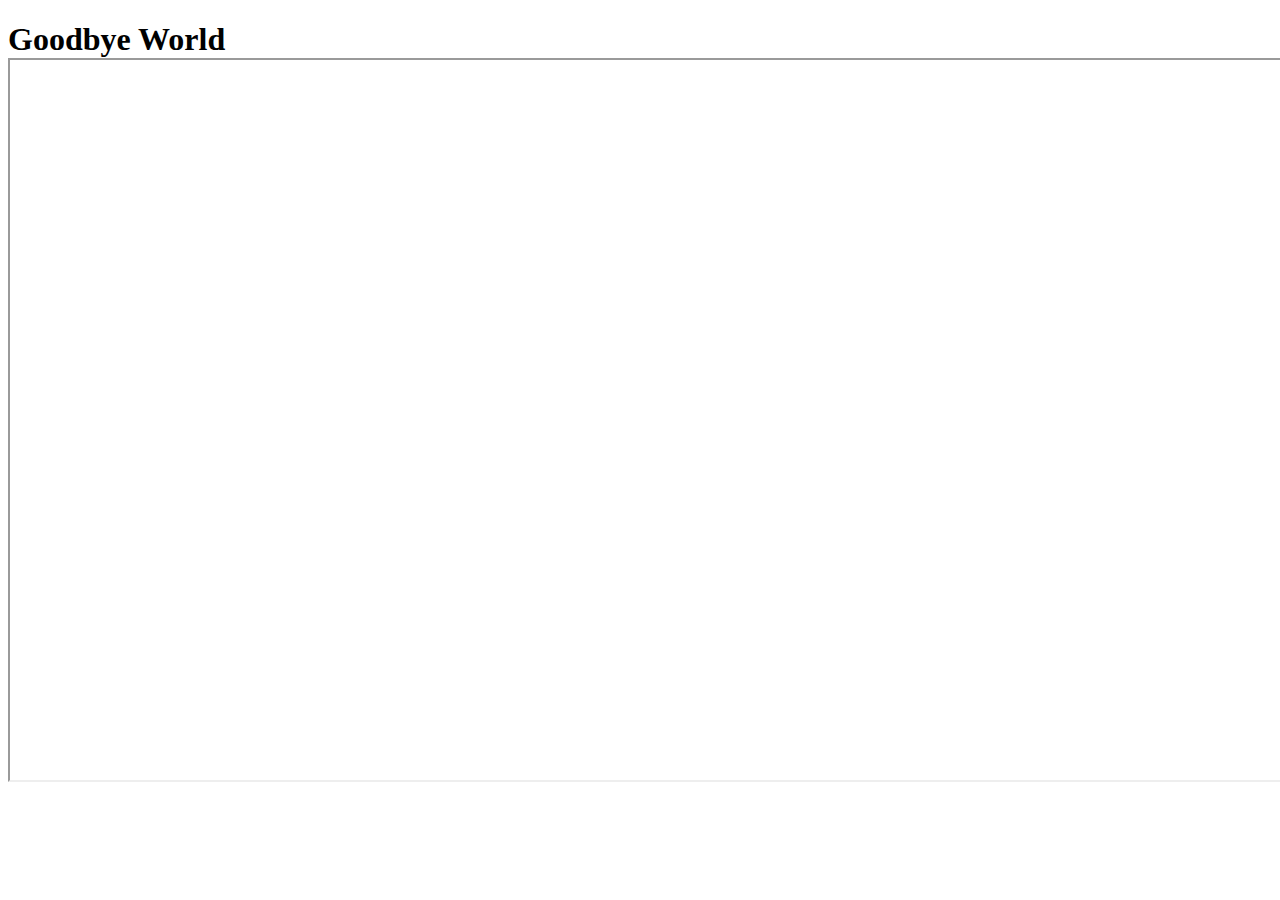
<file: index.html>
<!DOCTYPE html>
<html>
    <head>
        <title>A Modern Classic</title>
    </head>
    <body>
        <h1>Goodbye World</hl>
        <iframe width="1280" height="720"
src="https://www.youtube.com/embed/g1p5eNOsl7I">
        </iframe>
    </body>
</html>
</file>
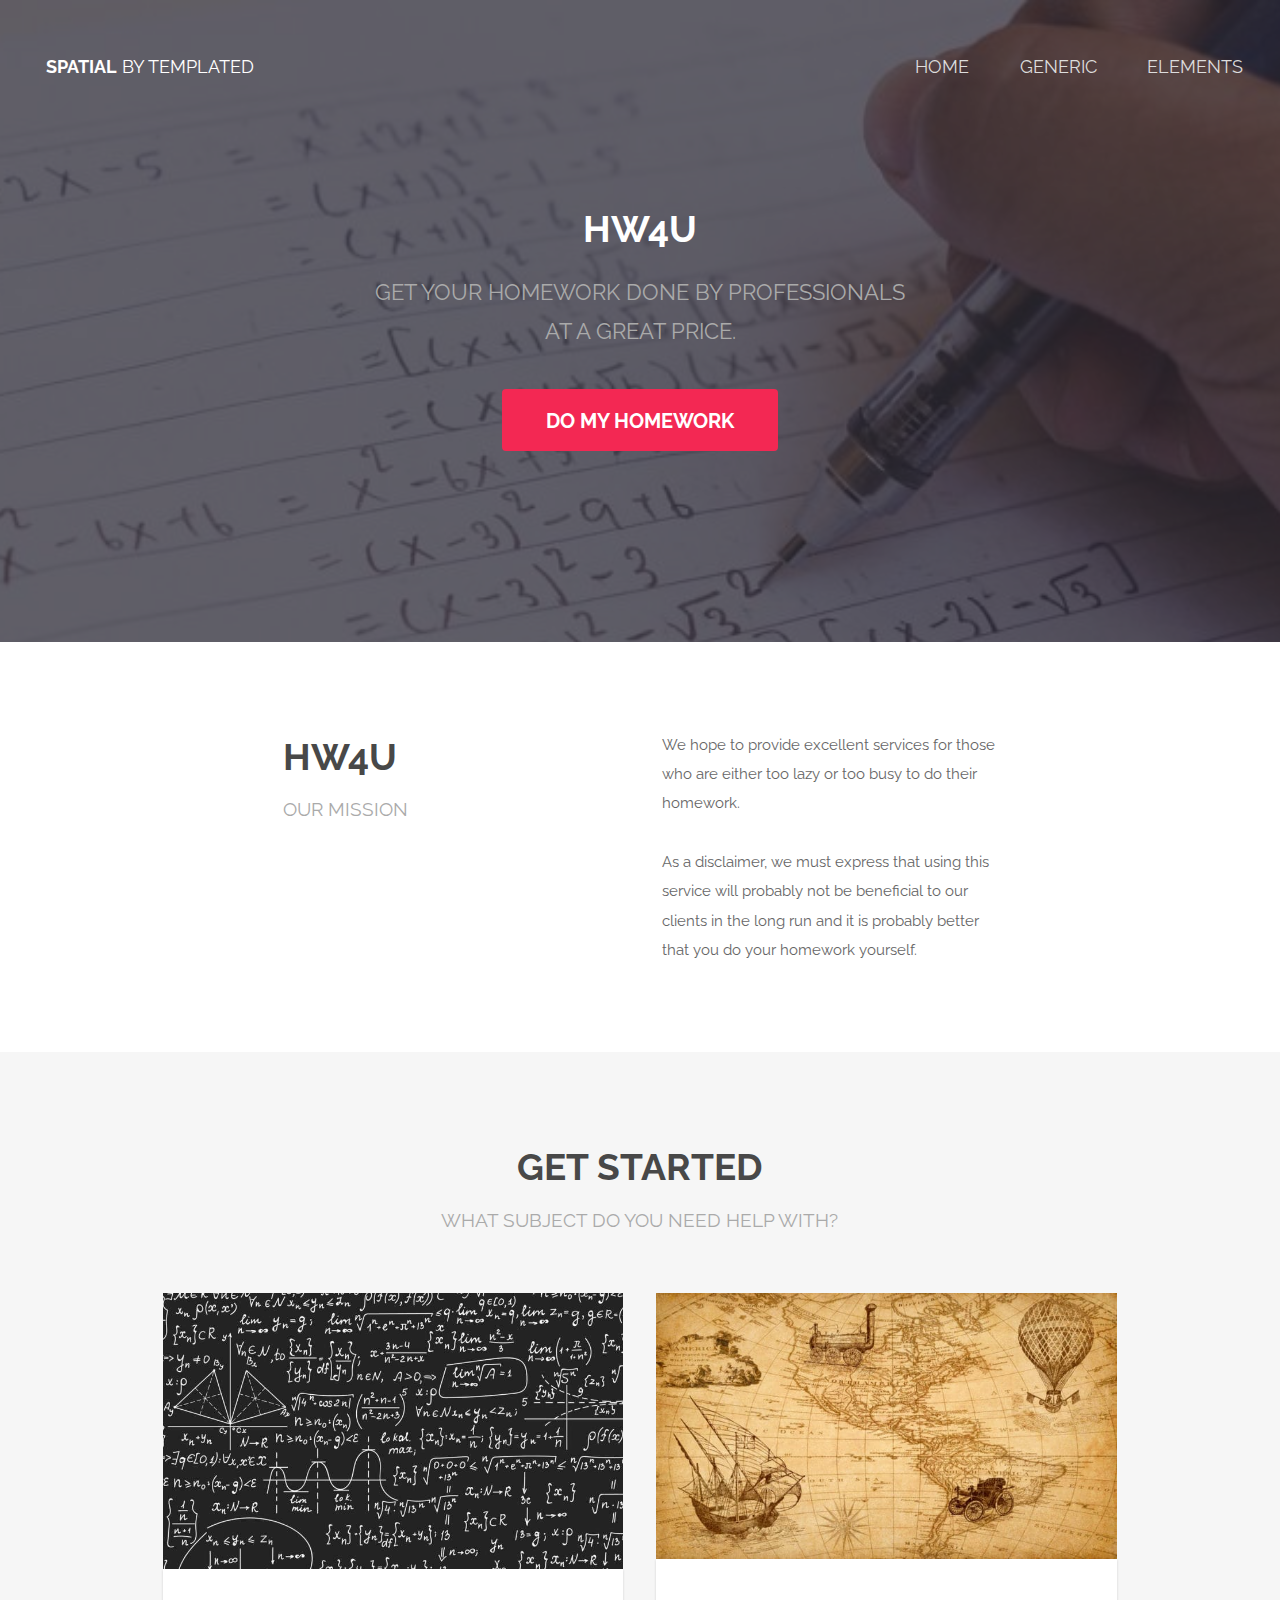
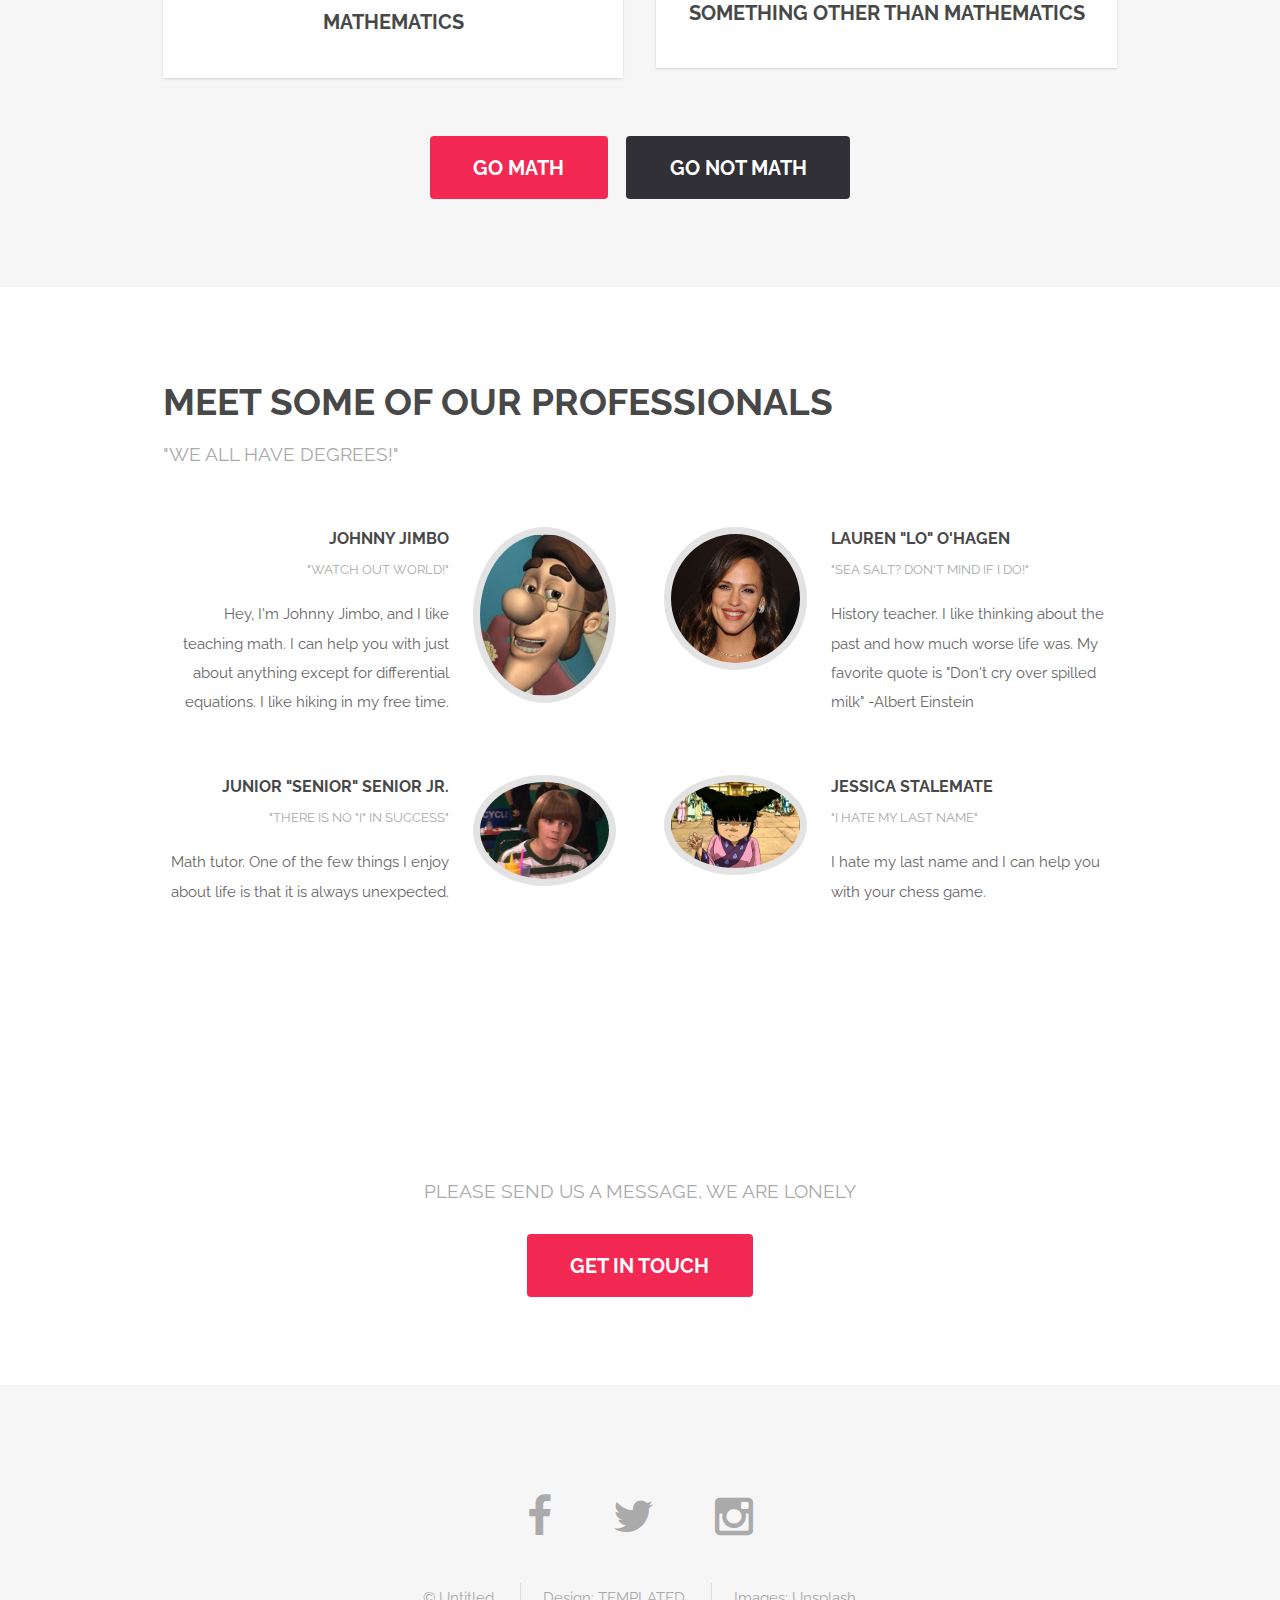
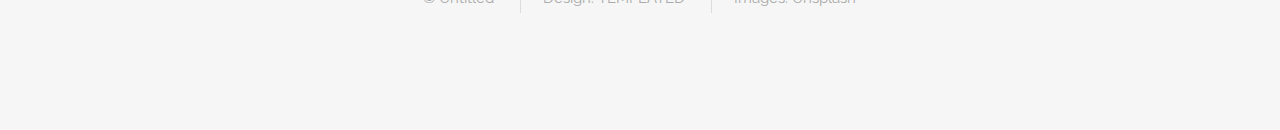
<file: templated-spatial/index.html>
<!DOCTYPE HTML>
<!--
	Spatial by TEMPLATED
	templated.co @templatedco
	Released for free under the Creative Commons Attribution 3.0 license (templated.co/license)
-->
<html>
	<head>
		<title>Spatial by TEMPLATED</title>
		<meta charset="utf-8" />
		<meta name="viewport" content="width=device-width, initial-scale=1" />
		<link rel="stylesheet" href="assets/css/main.css" />
	</head>
	<body class="landing">

		<!-- Header -->
			<header id="header" class="alt">
				<h1><strong><a href="index.html">Spatial</a></strong> by Templated</h1>
				<nav id="nav">
					<ul>
						<li><a href="index.html">Home</a></li>
						<li><a href="generic.html">Generic</a></li>
						<li><a href="elements.html">Elements</a></li>
					</ul>
				</nav>
			</header>

			<a href="#menu" class="navPanelToggle"><span class="fa fa-bars"></span></a>

		<!-- Banner -->
			<section id="banner">
				<h2>HW4U</h2>
				<p>Get your homework done by professionals <br /> at a great price.</p>
				<ul class="actions">
					<li><a href="#" class="button special big">Do my homework</a></li>
				</ul>
			</section>

			<!-- One -->
				<section id="one" class="wrapper style1">
					<div class="container 75%">
						<div class="row 200%">
							<div class="6u 12u$(medium)">
								<header class="major">
									<h2>HW4U</h2>
									<p>Our Mission</p>
								</header>
							</div>
							<div class="6u$ 12u$(medium)">
								<p>We hope to provide excellent services for those who are either too lazy or too busy to do their homework.</p>
								<p>As a disclaimer, we must express that using this service will probably not be beneficial to our clients in the long run and it is probably better that you do your homework yourself.</p>
							</div>
						</div>
					</div>
				</section>

			<!-- Two -->
				<section id="two" class="wrapper style2 special">
					<div class="container">
						<header class="major">
							<h2>Get started</h2>
							<p>What subject do you need help with?</p>
						</header>
						<div class="row 150%">
							<div class="6u 12u$(xsmall)">
								<div class="image fit captioned">
									<img src="images/pic02.jpg" alt="" />
									<h3>Mathematics</h3>
								</div>
							</div>
							<div class="6u$ 12u$(xsmall)">
								<div class="image fit captioned">
									<img src="images/pic03.jpg" alt="" />
									<h3>Something other than mathematics</h3>
								</div>
							</div>
						</div>
						<ul class="actions">
							<li><a href="#" class="button special big">Go Math</a></li>
							<li><a href="#" class="button big">Go not math</a></li>
						</ul>
					</div>
				</section>

			<!-- Three -->
				<section id="three" class="wrapper style1">
					<div class="container">
						<header class="major special">
							<h2>Meet some of our professionals</h2>
							<p>"We all have degrees!"</p>
						</header>
						<div class="feature-grid">
							<div class="feature">
								<div class="image rounded"><img src="images/pic04.jpg" alt="" /></div>
								<div class="content">
									<header>
										<h4>Johnny Jimbo</h4>
										<p>"Watch out world!"</p>
									</header>
									<p>Hey, I'm Johnny Jimbo, and I like teaching math. I can help you with just about anything except for differential equations. I like hiking in my free time.</p>
								</div>
							</div>
							<div class="feature">
								<div class="image rounded"><img src="images/pic05.jpg" alt="" /></div>
								<div class="content">
									<header>
										<h4>Lauren "Lo" O'Hagen</h4>
										<p>"Sea salt? Don't mind if i do!"</p>
									</header>
									<p>History teacher. I like thinking about the past and how much worse life was. My favorite quote is "Don't cry over spilled milk" -Albert Einstein</p>
								</div>
							</div>
							<div class="feature">
								<div class="image rounded"><img src="images/pic06.jpg" alt="" /></div>
								<div class="content">
									<header>
										<h4>Junior "Senior" Senior Jr.</h4>
										<p>"There is no "I" in success"</p>
									</header>
									<p>Math tutor. One of the few things I enjoy about life is that it is always unexpected.</p>
								</div>
							</div>
							<div class="feature">
								<div class="image rounded"><img src="images/pic07.jpg" alt="" /></div>
								<div class="content">
									<header>
										<h4>Jessica Stalemate</h4>
										<p>"I hate my last name"</p>
									</header>
									<p>I hate my last name and I can help you with your chess game.</p>
								</div>
							</div>
						</div>
					</div>
				</section>

			<!-- Four -->
				<section id="four" class="wrapper style3 special">
					<div class="container">
						<header class="major">
							<h2>We'd love to hear from you</h2>
							<p>Please send us a message, we are lonely</p>
						</header>
						<ul class="actions">
							<li><a href="#" class="button special big">Get in touch</a></li>
						</ul>
					</div>
				</section>

		<!-- Footer -->
			<footer id="footer">
				<div class="container">
					<ul class="icons">
						<li><a href="#" class="icon fa-facebook"></a></li>
						<li><a href="#" class="icon fa-twitter"></a></li>
						<li><a href="#" class="icon fa-instagram"></a></li>
					</ul>
					<ul class="copyright">
						<li>&copy; Untitled</li>
						<li>Design: <a href="http://templated.co">TEMPLATED</a></li>
						<li>Images: <a href="http://unsplash.com">Unsplash</a></li>
					</ul>
				</div>
			</footer>

		<!-- Scripts -->
			<script src="assets/js/jquery.min.js"></script>
			<script src="assets/js/skel.min.js"></script>
			<script src="assets/js/util.js"></script>
			<script src="assets/js/main.js"></script>

	</body>
</html>
</file>
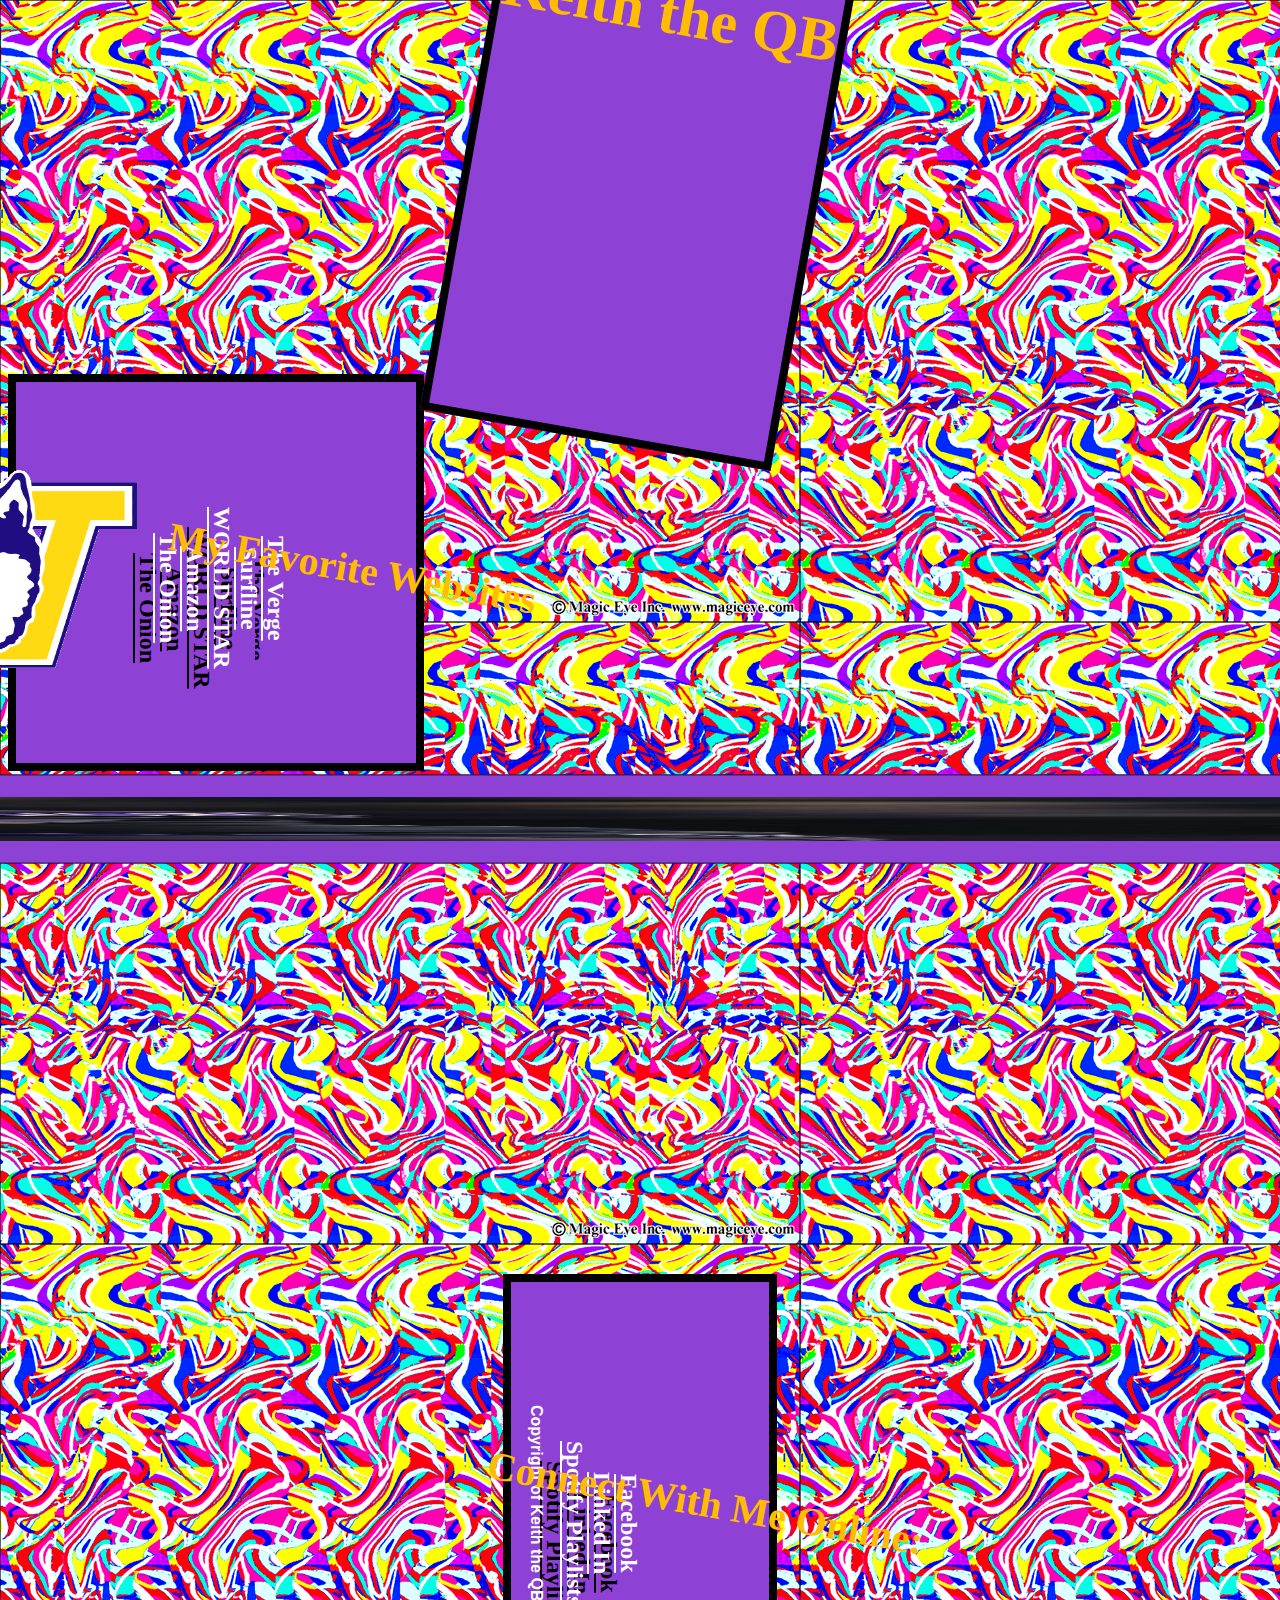
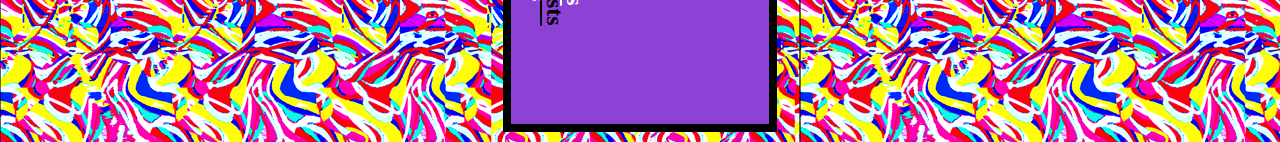
<file: introToCss.html>
<!DOCTYPE html>
	<head> 
		<title> Keith the QB  </title>
		<link rel="stylesheet" type="text/css" href="test.css" />
		<link href='http://fonts.googleapis.com/css?family=Passion+One' rel='stylesheet' type='text/css'>
	</head>

	<body>
		<div id = "Header">
			<h1> Keith the QB </h1>
		</div>
		
		<div id = "LeftNav">
			<h3> My Favorite Websites </h3>
			<ul>
				<li><a href="https://www.theverge.com">The Verge</a></li>
				<li><a href="https://www.surfline.com">Surfline</a></li>
				<li><a href="https://www.worldstarhiphop">WORLD STAR</a></li>
				<li><a href="https://www.amazon.com">Amazon</a></li>
				<li><a href="https://www.theonion.com">The Onion</a></li>
			</ul>
			<img src="icon.gif" width="350px" height="200px">
		</div>
		
		<div id = "Content">
			<p> This is Keith Price's number one Fan Site! He is a good leader, wins games, throws awesome passes, hits his targets, can run when he needs to, and has a cheesy smile. Huskies have been on point this season with a starting record of 4-0. The Huskies smashed Boise State, pummeled Illinois, dominated Idaho State, and ran all over Arizona. <br /><br /> <span id="bow">Bow Down to Washington!!</span></p>
			<img src="price.jpg">
		</div>
		
		<div id = "Footer">
			<h3>Connect With Me Online:</h3>
			<ul>
				<li><a href="https://www.Facebook.com">Facebook</a></li>
				<li><a href="https://www.Linkedin.com">Linked In</a></li>
				<li><a href="https://www.Spotify.com">Spotify Playlists</a></li>
			</ul>
			<p>Copyright of Keith the QB</p>
		</div>

	</body>

</html>
</file>
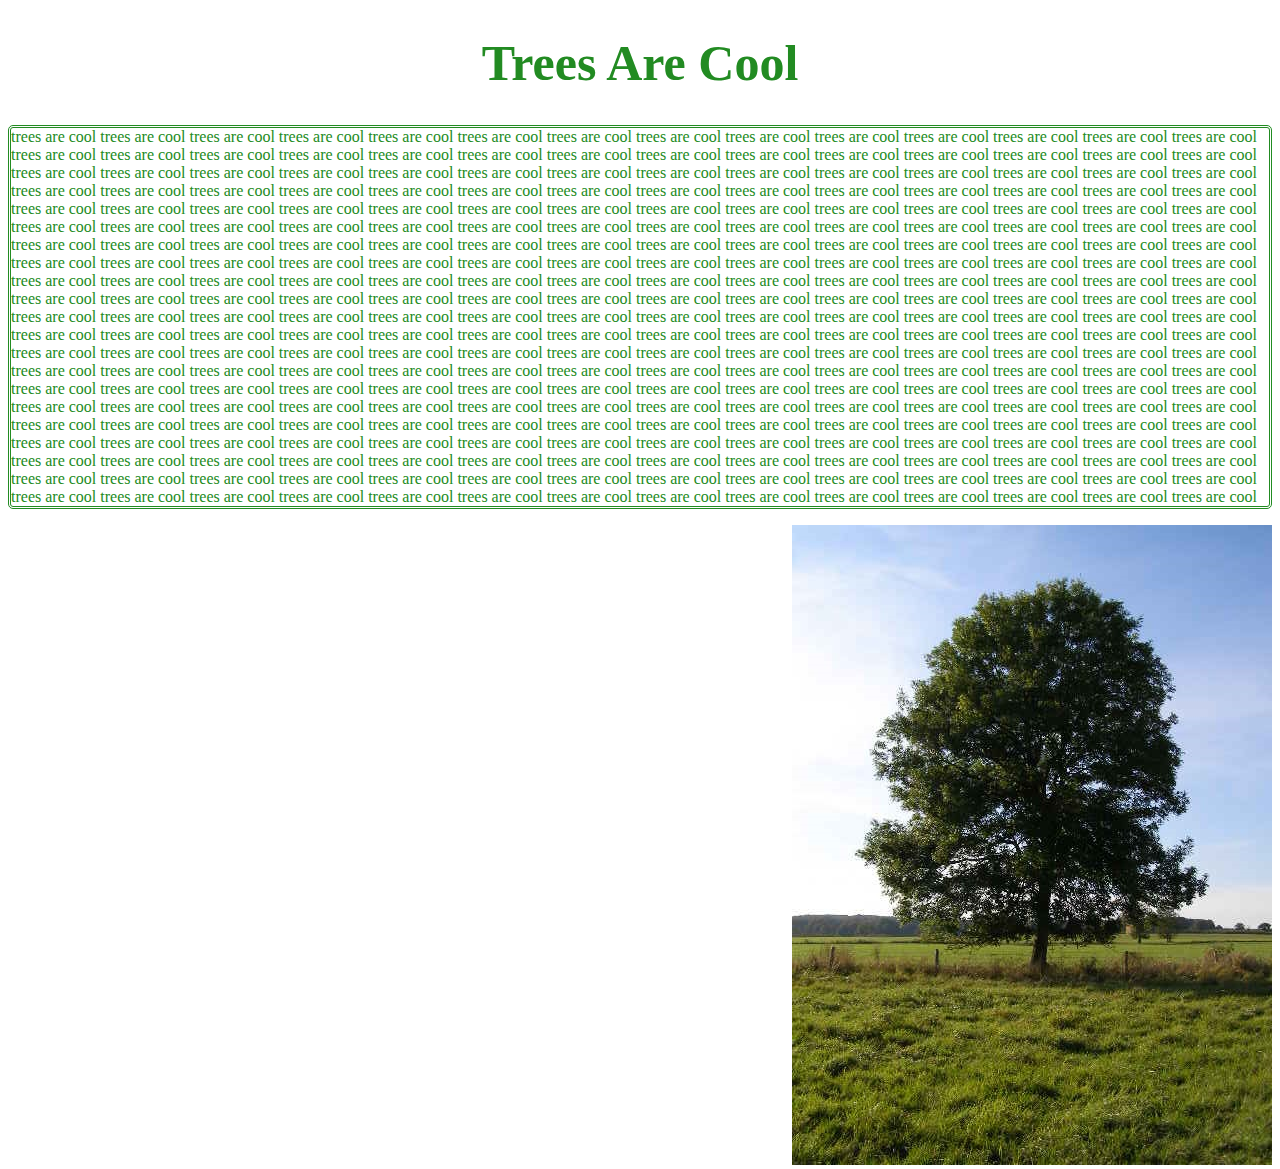
<file: someCss.html>
<!DOCTYPE html>
    <head>
        <title> Tree </title>
        <link rel="stylesheet" type="text/css" href="anExternal.css" />
    </head>

    <body>
            <div id = "header">
                <h1> Trees Are Cool </h1>
            </div>

            <div id = "content">
                <p> trees are cool trees are cool trees are cool trees are cool trees are cool trees are cool trees are cool trees are cool trees are cool trees are cool trees are cool trees are cool trees are cool trees are cool trees are cool trees are cool trees are cool trees are cool trees are cool trees are cool trees are cool trees are cool trees are cool trees are cool trees are cool trees are cool trees are cool trees are cool trees are cool trees are cool trees are cool trees are cool trees are cool trees are cool trees are cool trees are cool trees are cool trees are cool trees are cool trees are cool trees are cool trees are cool trees are cool trees are cool trees are cool trees are cool trees are cool trees are cool trees are cool trees are cool trees are cool trees are cool trees are cool trees are cool trees are cool trees are cool trees are cool trees are cool trees are cool trees are cool trees are cool trees are cool trees are cool trees are cool trees are cool trees are cool trees are cool trees are cool trees are cool trees are cool trees are cool trees are cool trees are cool trees are cool trees are cool trees are cool trees are cool trees are cool trees are cool trees are cool trees are cool trees are cool trees are cool trees are cool trees are cool trees are cool trees are cool trees are cool trees are cool trees are cool trees are cool trees are cool trees are cool trees are cool trees are cool trees are cool trees are cool trees are cool trees are cool trees are cool trees are cool trees are cool trees are cool trees are cool trees are cool trees are cool trees are cool trees are cool trees are cool trees are cool trees are cool trees are cool trees are cool trees are cool trees are cool trees are cool trees are cool trees are cool trees are cool trees are cool trees are cool trees are cool trees are cool trees are cool trees are cool trees are cool trees are cool trees are cool trees are cool trees are cool trees are cool trees are cool trees are cool trees are cool trees are cool trees are cool trees are cool trees are cool trees are cool trees are cool trees are cool trees are cool trees are cool trees are cool trees are cool trees are cool trees are cool trees are cool trees are cool trees are cool trees are cool trees are cool trees are cool trees are cool trees are cool trees are cool trees are cool trees are cool trees are cool trees are cool trees are cool trees are cool trees are cool trees are cool trees are cool trees are cool trees are cool trees are cool trees are cool trees are cool trees are cool trees are cool trees are cool trees are cool trees are cool trees are cool trees are cool trees are cool trees are cool trees are cool trees are cool trees are cool trees are cool trees are cool trees are cool trees are cool trees are cool trees are cool trees are cool trees are cool trees are cool trees are cool trees are cool trees are cool trees are cool trees are cool trees are cool trees are cool trees are cool trees are cool trees are cool trees are cool trees are cool trees are cool trees are cool trees are cool trees are cool trees are cool trees are cool trees are cool trees are cool trees are cool trees are cool trees are cool trees are cool trees are cool trees are cool trees are cool trees are cool trees are cool trees are cool trees are cool trees are cool trees are cool trees are cool trees are cool trees are cool trees are cool trees are cool trees are cool trees are cool trees are cool trees are cool trees are cool trees are cool trees are cool trees are cool trees are cool trees are cool trees are cool trees are cool trees are cool trees are cool trees are cool trees are cool trees are cool trees are cool trees are cool trees are cool trees are cool trees are cool trees are cool trees are cool trees are cool trees are cool trees are cool trees are cool trees are cool trees are cool trees are cool trees are cool trees are cool trees are cool trees are cool trees are cool trees are cool trees are cool trees are cool trees are cool trees are cool trees are cool trees are cool trees are cool trees are cool trees are cool trees are cool trees are cool trees are cool trees are cool trees are cool trees are cool trees are cool trees are cool trees are cool trees are cool trees are cool trees are cool trees are cool trees are cool trees are cool trees are cool trees are cool trees are cool trees are cool</p>
            </div>

            <div id = "image">
                <img src="tree.png">
            </div>
    </body>
</file>
<file: test.css>
body{
    background-image: url('colorAAHHHH.png');
}

p{
    font-weight: bold;
    color: white;
    font-family: "Arial";
    writing-mode: vertical-rl;
}

a{
    color: white;
    font-weight: bold;
    font-size: 24px;
}

h3{
    color: #FFBC00;
    font-size: 40px;
    font-family: "Times New Roman"
    margin-bottom: 0px;
    writing-mode: vertical-rl;
    transform: rotate(10000deg);
    transition-duration: 60s;
}

li{

}

#Header{
    width: 500px;
    margin-left: auto;
    margin-right: auto;
    margin-bottom: 10px;
    border:solid 8px black;
    text-align: center;
    background-color: #8E41D5;
    writing-mode: vertical-rl;
    transform: rotate(10000deg);
    transition-duration: 60s;
}

#Header h1{
    font-size: 60px;
    font-family: "Times New Roman";
    color: #FFBC00;
    font-weight: bold;
    writing-mode: vertical-rl;
}

#LeftNav{
    margin-left: auto;
    margin-right: auto;
    margin-bottom: 10px;
    width: 400px;
    float: left;
    border:solid 8px black;
    text-align: center;
    padding-bottom: 8px;
    background-color: #8E41D5;
    writing-mode: vertical-rl;
    
}

#LeftNav img{

}

#LeftNav ul{
    list-style-type: none;
    padding-left: 0px;
    text-shadow: 20px 20px #000000;
}

#LeftNav h3{

}

#Content{
    margin-left: auto;
    margin-right: auto;
    margin-bottom: 10px;
    width: 700px;
    border:solid 8px black;
    text-align: center;
    padding: 15px;
    background-color: #8E41D5;
    writing-mode: vertical-rl;
    transform: scale(12,0.1);
    transition-duration: 60s;
    text-shadow: 20px 20px #000000;
}

#Footer{
    margin-left: auto;
    margin-right: auto;
    margin-bottom: 10px;
    border:solid 8px black;
    text-align: center;
    background-color: #8E41D5;
    writing-mode: vertical-rl;
}

#Footer ul{
    list-style-type: none;
    padding-left: 0px;
    text-shadow: 20px 20px #000000;
}
</file>
<file: anExternal.css>
p{
    color: forestgreen;
    border-style: double;
    border-color: forestgreen;
    border-radius: 5px;
}

#image{
    float: right;
}

h1{
    text-align: center;
    font-size: 50px;
    color: forestgreen;
}
</file>
<file: templated-spatial/assets/css/main.css>
@import url(font-awesome.min.css);
@import url(https://fonts.googleapis.com/css?family=Raleway:400,700);

/*
	Spatial by TEMPLATED
	templated.co @templatedco
	Released for free under the Creative Commons Attribution 3.0 license (templated.co/license)
*/

/* Reset */

	html, body, div, span, applet, object, iframe, h1, h2, h3, h4, h5, h6, p, blockquote, pre, a, abbr, acronym, address, big, cite, code, del, dfn, em, img, ins, kbd, q, s, samp, small, strike, strong, sub, sup, tt, var, b, u, i, center, dl, dt, dd, ol, ul, li, fieldset, form, label, legend, table, caption, tbody, tfoot, thead, tr, th, td, article, aside, canvas, details, embed, figure, figcaption, footer, header, hgroup, menu, nav, output, ruby, section, summary, time, mark, audio, video {
		margin: 0;
		padding: 0;
		border: 0;
		font-size: 100%;
		font: inherit;
		vertical-align: baseline;
	}

	article, aside, details, figcaption, figure, footer, header, hgroup, menu, nav, section {
		display: block;
	}

	body {
		line-height: 1;
	}

	ol, ul {
		list-style: none;
	}

	blockquote, q {
		quotes: none;
	}

	blockquote:before, blockquote:after, q:before, q:after {
		content: '';
		content: none;
	}

	table {
		border-collapse: collapse;
		border-spacing: 0;
	}

	body {
		-webkit-text-size-adjust: none;
	}

/* Box Model */

	*, *:before, *:after {
		-moz-box-sizing: border-box;
		-webkit-box-sizing: border-box;
		box-sizing: border-box;
	}

/* Containers */

	.container {
		margin-left: auto;
		margin-right: auto;
	}

	.container.\31 25\25 {
		width: 100%;
		max-width: 100em;
		min-width: 80em;
	}

	.container.\37 5\25 {
		width: 60em;
	}

	.container.\35 0\25 {
		width: 40em;
	}

	.container.\32 5\25 {
		width: 20em;
	}

	.container {
		width: 80em;
	}

	@media screen and (max-width: 1680px) {

		.container.\31 25\25 {
			width: 100%;
			max-width: 100em;
			min-width: 80em;
		}

		.container.\37 5\25 {
			width: 60em;
		}

		.container.\35 0\25 {
			width: 40em;
		}

		.container.\32 5\25 {
			width: 20em;
		}

		.container {
			width: 80em;
		}

	}

	@media screen and (max-width: 1280px) {

		.container.\31 25\25 {
			width: 100%;
			max-width: 81.25em;
			min-width: 65em;
		}

		.container.\37 5\25 {
			width: 48.75em;
		}

		.container.\35 0\25 {
			width: 32.5em;
		}

		.container.\32 5\25 {
			width: 16.25em;
		}

		.container {
			width: 65em;
		}

	}

	@media screen and (max-width: 980px) {

		.container.\31 25\25 {
			width: 100%;
			max-width: 112.5%;
			min-width: 90%;
		}

		.container.\37 5\25 {
			width: 67.5%;
		}

		.container.\35 0\25 {
			width: 45%;
		}

		.container.\32 5\25 {
			width: 22.5%;
		}

		.container {
			width: 90%;
		}

	}

	@media screen and (max-width: 736px) {

		.container.\31 25\25 {
			width: 100%;
			max-width: 112.5%;
			min-width: 90%;
		}

		.container.\37 5\25 {
			width: 67.5%;
		}

		.container.\35 0\25 {
			width: 45%;
		}

		.container.\32 5\25 {
			width: 22.5%;
		}

		.container {
			width: 90% !important;
		}

	}

	@media screen and (max-width: 480px) {

		.container.\31 25\25 {
			width: 100%;
			max-width: 112.5%;
			min-width: 90%;
		}

		.container.\37 5\25 {
			width: 67.5%;
		}

		.container.\35 0\25 {
			width: 45%;
		}

		.container.\32 5\25 {
			width: 22.5%;
		}

		.container {
			width: 90% !important;
		}

	}

/* Grid */

	.row {
		border-bottom: solid 1px transparent;
		-moz-box-sizing: border-box;
		-webkit-box-sizing: border-box;
		box-sizing: border-box;
	}

	.row > * {
		float: left;
		-moz-box-sizing: border-box;
		-webkit-box-sizing: border-box;
		box-sizing: border-box;
	}

	.row:after, .row:before {
		content: '';
		display: block;
		clear: both;
		height: 0;
	}

	.row.uniform > * > :first-child {
		margin-top: 0;
	}

	.row.uniform > * > :last-child {
		margin-bottom: 0;
	}

	.row.\30 \25 > * {
		padding: 0 0 0 0em;
	}

	.row.\30 \25 {
		margin: 0 0 -1px 0em;
	}

	.row.uniform.\30 \25 > * {
		padding: 0em 0 0 0em;
	}

	.row.uniform.\30 \25 {
		margin: 0em 0 -1px 0em;
	}

	.row > * {
		padding: 0 0 0 2em;
	}

	.row {
		margin: 0 0 -1px -2em;
	}

	.row.uniform > * {
		padding: 2em 0 0 2em;
	}

	.row.uniform {
		margin: -2em 0 -1px -2em;
	}

	.row.\32 00\25 > * {
		padding: 0 0 0 4em;
	}

	.row.\32 00\25 {
		margin: 0 0 -1px -4em;
	}

	.row.uniform.\32 00\25 > * {
		padding: 4em 0 0 4em;
	}

	.row.uniform.\32 00\25 {
		margin: -4em 0 -1px -4em;
	}

	.row.\31 50\25 > * {
		padding: 0 0 0 3em;
	}

	.row.\31 50\25 {
		margin: 0 0 -1px -3em;
	}

	.row.uniform.\31 50\25 > * {
		padding: 3em 0 0 3em;
	}

	.row.uniform.\31 50\25 {
		margin: -3em 0 -1px -3em;
	}

	.row.\35 0\25 > * {
		padding: 0 0 0 1em;
	}

	.row.\35 0\25 {
		margin: 0 0 -1px -1em;
	}

	.row.uniform.\35 0\25 > * {
		padding: 1em 0 0 1em;
	}

	.row.uniform.\35 0\25 {
		margin: -1em 0 -1px -1em;
	}

	.row.\32 5\25 > * {
		padding: 0 0 0 0.5em;
	}

	.row.\32 5\25 {
		margin: 0 0 -1px -0.5em;
	}

	.row.uniform.\32 5\25 > * {
		padding: 0.5em 0 0 0.5em;
	}

	.row.uniform.\32 5\25 {
		margin: -0.5em 0 -1px -0.5em;
	}

	.\31 2u, .\31 2u\24 {
		width: 100%;
		clear: none;
		margin-left: 0;
	}

	.\31 1u, .\31 1u\24 {
		width: 91.6666666667%;
		clear: none;
		margin-left: 0;
	}

	.\31 0u, .\31 0u\24 {
		width: 83.3333333333%;
		clear: none;
		margin-left: 0;
	}

	.\39 u, .\39 u\24 {
		width: 75%;
		clear: none;
		margin-left: 0;
	}

	.\38 u, .\38 u\24 {
		width: 66.6666666667%;
		clear: none;
		margin-left: 0;
	}

	.\37 u, .\37 u\24 {
		width: 58.3333333333%;
		clear: none;
		margin-left: 0;
	}

	.\36 u, .\36 u\24 {
		width: 50%;
		clear: none;
		margin-left: 0;
	}

	.\35 u, .\35 u\24 {
		width: 41.6666666667%;
		clear: none;
		margin-left: 0;
	}

	.\34 u, .\34 u\24 {
		width: 33.3333333333%;
		clear: none;
		margin-left: 0;
	}

	.\33 u, .\33 u\24 {
		width: 25%;
		clear: none;
		margin-left: 0;
	}

	.\32 u, .\32 u\24 {
		width: 16.6666666667%;
		clear: none;
		margin-left: 0;
	}

	.\31 u, .\31 u\24 {
		width: 8.3333333333%;
		clear: none;
		margin-left: 0;
	}

	.\31 2u\24 + *,
	.\31 1u\24 + *,
	.\31 0u\24 + *,
	.\39 u\24 + *,
	.\38 u\24 + *,
	.\37 u\24 + *,
	.\36 u\24 + *,
	.\35 u\24 + *,
	.\34 u\24 + *,
	.\33 u\24 + *,
	.\32 u\24 + *,
	.\31 u\24 + * {
		clear: left;
	}

	.\-11u {
		margin-left: 91.66667%;
	}

	.\-10u {
		margin-left: 83.33333%;
	}

	.\-9u {
		margin-left: 75%;
	}

	.\-8u {
		margin-left: 66.66667%;
	}

	.\-7u {
		margin-left: 58.33333%;
	}

	.\-6u {
		margin-left: 50%;
	}

	.\-5u {
		margin-left: 41.66667%;
	}

	.\-4u {
		margin-left: 33.33333%;
	}

	.\-3u {
		margin-left: 25%;
	}

	.\-2u {
		margin-left: 16.66667%;
	}

	.\-1u {
		margin-left: 8.33333%;
	}

	@media screen and (max-width: 1680px) {

		.row > * {
			padding: 0 0 0 2em;
		}

		.row {
			margin: 0 0 -1px -2em;
		}

		.row.uniform > * {
			padding: 2em 0 0 2em;
		}

		.row.uniform {
			margin: -2em 0 -1px -2em;
		}

		.row.\32 00\25 > * {
			padding: 0 0 0 4em;
		}

		.row.\32 00\25 {
			margin: 0 0 -1px -4em;
		}

		.row.uniform.\32 00\25 > * {
			padding: 4em 0 0 4em;
		}

		.row.uniform.\32 00\25 {
			margin: -4em 0 -1px -4em;
		}

		.row.\31 50\25 > * {
			padding: 0 0 0 3em;
		}

		.row.\31 50\25 {
			margin: 0 0 -1px -3em;
		}

		.row.uniform.\31 50\25 > * {
			padding: 3em 0 0 3em;
		}

		.row.uniform.\31 50\25 {
			margin: -3em 0 -1px -3em;
		}

		.row.\35 0\25 > * {
			padding: 0 0 0 1em;
		}

		.row.\35 0\25 {
			margin: 0 0 -1px -1em;
		}

		.row.uniform.\35 0\25 > * {
			padding: 1em 0 0 1em;
		}

		.row.uniform.\35 0\25 {
			margin: -1em 0 -1px -1em;
		}

		.row.\32 5\25 > * {
			padding: 0 0 0 0.5em;
		}

		.row.\32 5\25 {
			margin: 0 0 -1px -0.5em;
		}

		.row.uniform.\32 5\25 > * {
			padding: 0.5em 0 0 0.5em;
		}

		.row.uniform.\32 5\25 {
			margin: -0.5em 0 -1px -0.5em;
		}

		.\31 2u\28xlarge\29, .\31 2u\24\28xlarge\29 {
			width: 100%;
			clear: none;
			margin-left: 0;
		}

		.\31 1u\28xlarge\29, .\31 1u\24\28xlarge\29 {
			width: 91.6666666667%;
			clear: none;
			margin-left: 0;
		}

		.\31 0u\28xlarge\29, .\31 0u\24\28xlarge\29 {
			width: 83.3333333333%;
			clear: none;
			margin-left: 0;
		}

		.\39 u\28xlarge\29, .\39 u\24\28xlarge\29 {
			width: 75%;
			clear: none;
			margin-left: 0;
		}

		.\38 u\28xlarge\29, .\38 u\24\28xlarge\29 {
			width: 66.6666666667%;
			clear: none;
			margin-left: 0;
		}

		.\37 u\28xlarge\29, .\37 u\24\28xlarge\29 {
			width: 58.3333333333%;
			clear: none;
			margin-left: 0;
		}

		.\36 u\28xlarge\29, .\36 u\24\28xlarge\29 {
			width: 50%;
			clear: none;
			margin-left: 0;
		}

		.\35 u\28xlarge\29, .\35 u\24\28xlarge\29 {
			width: 41.6666666667%;
			clear: none;
			margin-left: 0;
		}

		.\34 u\28xlarge\29, .\34 u\24\28xlarge\29 {
			width: 33.3333333333%;
			clear: none;
			margin-left: 0;
		}

		.\33 u\28xlarge\29, .\33 u\24\28xlarge\29 {
			width: 25%;
			clear: none;
			margin-left: 0;
		}

		.\32 u\28xlarge\29, .\32 u\24\28xlarge\29 {
			width: 16.6666666667%;
			clear: none;
			margin-left: 0;
		}

		.\31 u\28xlarge\29, .\31 u\24\28xlarge\29 {
			width: 8.3333333333%;
			clear: none;
			margin-left: 0;
		}

		.\31 2u\24\28xlarge\29 + *,
		.\31 1u\24\28xlarge\29 + *,
		.\31 0u\24\28xlarge\29 + *,
		.\39 u\24\28xlarge\29 + *,
		.\38 u\24\28xlarge\29 + *,
		.\37 u\24\28xlarge\29 + *,
		.\36 u\24\28xlarge\29 + *,
		.\35 u\24\28xlarge\29 + *,
		.\34 u\24\28xlarge\29 + *,
		.\33 u\24\28xlarge\29 + *,
		.\32 u\24\28xlarge\29 + *,
		.\31 u\24\28xlarge\29 + * {
			clear: left;
		}

		.\-11u\28xlarge\29 {
			margin-left: 91.66667%;
		}

		.\-10u\28xlarge\29 {
			margin-left: 83.33333%;
		}

		.\-9u\28xlarge\29 {
			margin-left: 75%;
		}

		.\-8u\28xlarge\29 {
			margin-left: 66.66667%;
		}

		.\-7u\28xlarge\29 {
			margin-left: 58.33333%;
		}

		.\-6u\28xlarge\29 {
			margin-left: 50%;
		}

		.\-5u\28xlarge\29 {
			margin-left: 41.66667%;
		}

		.\-4u\28xlarge\29 {
			margin-left: 33.33333%;
		}

		.\-3u\28xlarge\29 {
			margin-left: 25%;
		}

		.\-2u\28xlarge\29 {
			margin-left: 16.66667%;
		}

		.\-1u\28xlarge\29 {
			margin-left: 8.33333%;
		}

	}

	@media screen and (max-width: 1280px) {

		.row > * {
			padding: 0 0 0 1.5em;
		}

		.row {
			margin: 0 0 -1px -1.5em;
		}

		.row.uniform > * {
			padding: 1.5em 0 0 1.5em;
		}

		.row.uniform {
			margin: -1.5em 0 -1px -1.5em;
		}

		.row.\32 00\25 > * {
			padding: 0 0 0 3em;
		}

		.row.\32 00\25 {
			margin: 0 0 -1px -3em;
		}

		.row.uniform.\32 00\25 > * {
			padding: 3em 0 0 3em;
		}

		.row.uniform.\32 00\25 {
			margin: -3em 0 -1px -3em;
		}

		.row.\31 50\25 > * {
			padding: 0 0 0 2.25em;
		}

		.row.\31 50\25 {
			margin: 0 0 -1px -2.25em;
		}

		.row.uniform.\31 50\25 > * {
			padding: 2.25em 0 0 2.25em;
		}

		.row.uniform.\31 50\25 {
			margin: -2.25em 0 -1px -2.25em;
		}

		.row.\35 0\25 > * {
			padding: 0 0 0 0.75em;
		}

		.row.\35 0\25 {
			margin: 0 0 -1px -0.75em;
		}

		.row.uniform.\35 0\25 > * {
			padding: 0.75em 0 0 0.75em;
		}

		.row.uniform.\35 0\25 {
			margin: -0.75em 0 -1px -0.75em;
		}

		.row.\32 5\25 > * {
			padding: 0 0 0 0.375em;
		}

		.row.\32 5\25 {
			margin: 0 0 -1px -0.375em;
		}

		.row.uniform.\32 5\25 > * {
			padding: 0.375em 0 0 0.375em;
		}

		.row.uniform.\32 5\25 {
			margin: -0.375em 0 -1px -0.375em;
		}

		.\31 2u\28large\29, .\31 2u\24\28large\29 {
			width: 100%;
			clear: none;
			margin-left: 0;
		}

		.\31 1u\28large\29, .\31 1u\24\28large\29 {
			width: 91.6666666667%;
			clear: none;
			margin-left: 0;
		}

		.\31 0u\28large\29, .\31 0u\24\28large\29 {
			width: 83.3333333333%;
			clear: none;
			margin-left: 0;
		}

		.\39 u\28large\29, .\39 u\24\28large\29 {
			width: 75%;
			clear: none;
			margin-left: 0;
		}

		.\38 u\28large\29, .\38 u\24\28large\29 {
			width: 66.6666666667%;
			clear: none;
			margin-left: 0;
		}

		.\37 u\28large\29, .\37 u\24\28large\29 {
			width: 58.3333333333%;
			clear: none;
			margin-left: 0;
		}

		.\36 u\28large\29, .\36 u\24\28large\29 {
			width: 50%;
			clear: none;
			margin-left: 0;
		}

		.\35 u\28large\29, .\35 u\24\28large\29 {
			width: 41.6666666667%;
			clear: none;
			margin-left: 0;
		}

		.\34 u\28large\29, .\34 u\24\28large\29 {
			width: 33.3333333333%;
			clear: none;
			margin-left: 0;
		}

		.\33 u\28large\29, .\33 u\24\28large\29 {
			width: 25%;
			clear: none;
			margin-left: 0;
		}

		.\32 u\28large\29, .\32 u\24\28large\29 {
			width: 16.6666666667%;
			clear: none;
			margin-left: 0;
		}

		.\31 u\28large\29, .\31 u\24\28large\29 {
			width: 8.3333333333%;
			clear: none;
			margin-left: 0;
		}

		.\31 2u\24\28large\29 + *,
		.\31 1u\24\28large\29 + *,
		.\31 0u\24\28large\29 + *,
		.\39 u\24\28large\29 + *,
		.\38 u\24\28large\29 + *,
		.\37 u\24\28large\29 + *,
		.\36 u\24\28large\29 + *,
		.\35 u\24\28large\29 + *,
		.\34 u\24\28large\29 + *,
		.\33 u\24\28large\29 + *,
		.\32 u\24\28large\29 + *,
		.\31 u\24\28large\29 + * {
			clear: left;
		}

		.\-11u\28large\29 {
			margin-left: 91.66667%;
		}

		.\-10u\28large\29 {
			margin-left: 83.33333%;
		}

		.\-9u\28large\29 {
			margin-left: 75%;
		}

		.\-8u\28large\29 {
			margin-left: 66.66667%;
		}

		.\-7u\28large\29 {
			margin-left: 58.33333%;
		}

		.\-6u\28large\29 {
			margin-left: 50%;
		}

		.\-5u\28large\29 {
			margin-left: 41.66667%;
		}

		.\-4u\28large\29 {
			margin-left: 33.33333%;
		}

		.\-3u\28large\29 {
			margin-left: 25%;
		}

		.\-2u\28large\29 {
			margin-left: 16.66667%;
		}

		.\-1u\28large\29 {
			margin-left: 8.33333%;
		}

	}

	@media screen and (max-width: 980px) {

		.row > * {
			padding: 0 0 0 1.5em;
		}

		.row {
			margin: 0 0 -1px -1.5em;
		}

		.row.uniform > * {
			padding: 1.5em 0 0 1.5em;
		}

		.row.uniform {
			margin: -1.5em 0 -1px -1.5em;
		}

		.row.\32 00\25 > * {
			padding: 0 0 0 3em;
		}

		.row.\32 00\25 {
			margin: 0 0 -1px -3em;
		}

		.row.uniform.\32 00\25 > * {
			padding: 3em 0 0 3em;
		}

		.row.uniform.\32 00\25 {
			margin: -3em 0 -1px -3em;
		}

		.row.\31 50\25 > * {
			padding: 0 0 0 2.25em;
		}

		.row.\31 50\25 {
			margin: 0 0 -1px -2.25em;
		}

		.row.uniform.\31 50\25 > * {
			padding: 2.25em 0 0 2.25em;
		}

		.row.uniform.\31 50\25 {
			margin: -2.25em 0 -1px -2.25em;
		}

		.row.\35 0\25 > * {
			padding: 0 0 0 0.75em;
		}

		.row.\35 0\25 {
			margin: 0 0 -1px -0.75em;
		}

		.row.uniform.\35 0\25 > * {
			padding: 0.75em 0 0 0.75em;
		}

		.row.uniform.\35 0\25 {
			margin: -0.75em 0 -1px -0.75em;
		}

		.row.\32 5\25 > * {
			padding: 0 0 0 0.375em;
		}

		.row.\32 5\25 {
			margin: 0 0 -1px -0.375em;
		}

		.row.uniform.\32 5\25 > * {
			padding: 0.375em 0 0 0.375em;
		}

		.row.uniform.\32 5\25 {
			margin: -0.375em 0 -1px -0.375em;
		}

		.\31 2u\28medium\29, .\31 2u\24\28medium\29 {
			width: 100%;
			clear: none;
			margin-left: 0;
		}

		.\31 1u\28medium\29, .\31 1u\24\28medium\29 {
			width: 91.6666666667%;
			clear: none;
			margin-left: 0;
		}

		.\31 0u\28medium\29, .\31 0u\24\28medium\29 {
			width: 83.3333333333%;
			clear: none;
			margin-left: 0;
		}

		.\39 u\28medium\29, .\39 u\24\28medium\29 {
			width: 75%;
			clear: none;
			margin-left: 0;
		}

		.\38 u\28medium\29, .\38 u\24\28medium\29 {
			width: 66.6666666667%;
			clear: none;
			margin-left: 0;
		}

		.\37 u\28medium\29, .\37 u\24\28medium\29 {
			width: 58.3333333333%;
			clear: none;
			margin-left: 0;
		}

		.\36 u\28medium\29, .\36 u\24\28medium\29 {
			width: 50%;
			clear: none;
			margin-left: 0;
		}

		.\35 u\28medium\29, .\35 u\24\28medium\29 {
			width: 41.6666666667%;
			clear: none;
			margin-left: 0;
		}

		.\34 u\28medium\29, .\34 u\24\28medium\29 {
			width: 33.3333333333%;
			clear: none;
			margin-left: 0;
		}

		.\33 u\28medium\29, .\33 u\24\28medium\29 {
			width: 25%;
			clear: none;
			margin-left: 0;
		}

		.\32 u\28medium\29, .\32 u\24\28medium\29 {
			width: 16.6666666667%;
			clear: none;
			margin-left: 0;
		}

		.\31 u\28medium\29, .\31 u\24\28medium\29 {
			width: 8.3333333333%;
			clear: none;
			margin-left: 0;
		}

		.\31 2u\24\28medium\29 + *,
		.\31 1u\24\28medium\29 + *,
		.\31 0u\24\28medium\29 + *,
		.\39 u\24\28medium\29 + *,
		.\38 u\24\28medium\29 + *,
		.\37 u\24\28medium\29 + *,
		.\36 u\24\28medium\29 + *,
		.\35 u\24\28medium\29 + *,
		.\34 u\24\28medium\29 + *,
		.\33 u\24\28medium\29 + *,
		.\32 u\24\28medium\29 + *,
		.\31 u\24\28medium\29 + * {
			clear: left;
		}

		.\-11u\28medium\29 {
			margin-left: 91.66667%;
		}

		.\-10u\28medium\29 {
			margin-left: 83.33333%;
		}

		.\-9u\28medium\29 {
			margin-left: 75%;
		}

		.\-8u\28medium\29 {
			margin-left: 66.66667%;
		}

		.\-7u\28medium\29 {
			margin-left: 58.33333%;
		}

		.\-6u\28medium\29 {
			margin-left: 50%;
		}

		.\-5u\28medium\29 {
			margin-left: 41.66667%;
		}

		.\-4u\28medium\29 {
			margin-left: 33.33333%;
		}

		.\-3u\28medium\29 {
			margin-left: 25%;
		}

		.\-2u\28medium\29 {
			margin-left: 16.66667%;
		}

		.\-1u\28medium\29 {
			margin-left: 8.33333%;
		}

	}

	@media screen and (max-width: 736px) {

		.row > * {
			padding: 0 0 0 1.25em;
		}

		.row {
			margin: 0 0 -1px -1.25em;
		}

		.row.uniform > * {
			padding: 1.25em 0 0 1.25em;
		}

		.row.uniform {
			margin: -1.25em 0 -1px -1.25em;
		}

		.row.\32 00\25 > * {
			padding: 0 0 0 2.5em;
		}

		.row.\32 00\25 {
			margin: 0 0 -1px -2.5em;
		}

		.row.uniform.\32 00\25 > * {
			padding: 2.5em 0 0 2.5em;
		}

		.row.uniform.\32 00\25 {
			margin: -2.5em 0 -1px -2.5em;
		}

		.row.\31 50\25 > * {
			padding: 0 0 0 1.875em;
		}

		.row.\31 50\25 {
			margin: 0 0 -1px -1.875em;
		}

		.row.uniform.\31 50\25 > * {
			padding: 1.875em 0 0 1.875em;
		}

		.row.uniform.\31 50\25 {
			margin: -1.875em 0 -1px -1.875em;
		}

		.row.\35 0\25 > * {
			padding: 0 0 0 0.625em;
		}

		.row.\35 0\25 {
			margin: 0 0 -1px -0.625em;
		}

		.row.uniform.\35 0\25 > * {
			padding: 0.625em 0 0 0.625em;
		}

		.row.uniform.\35 0\25 {
			margin: -0.625em 0 -1px -0.625em;
		}

		.row.\32 5\25 > * {
			padding: 0 0 0 0.3125em;
		}

		.row.\32 5\25 {
			margin: 0 0 -1px -0.3125em;
		}

		.row.uniform.\32 5\25 > * {
			padding: 0.3125em 0 0 0.3125em;
		}

		.row.uniform.\32 5\25 {
			margin: -0.3125em 0 -1px -0.3125em;
		}

		.\31 2u\28small\29, .\31 2u\24\28small\29 {
			width: 100%;
			clear: none;
			margin-left: 0;
		}

		.\31 1u\28small\29, .\31 1u\24\28small\29 {
			width: 91.6666666667%;
			clear: none;
			margin-left: 0;
		}

		.\31 0u\28small\29, .\31 0u\24\28small\29 {
			width: 83.3333333333%;
			clear: none;
			margin-left: 0;
		}

		.\39 u\28small\29, .\39 u\24\28small\29 {
			width: 75%;
			clear: none;
			margin-left: 0;
		}

		.\38 u\28small\29, .\38 u\24\28small\29 {
			width: 66.6666666667%;
			clear: none;
			margin-left: 0;
		}

		.\37 u\28small\29, .\37 u\24\28small\29 {
			width: 58.3333333333%;
			clear: none;
			margin-left: 0;
		}

		.\36 u\28small\29, .\36 u\24\28small\29 {
			width: 50%;
			clear: none;
			margin-left: 0;
		}

		.\35 u\28small\29, .\35 u\24\28small\29 {
			width: 41.6666666667%;
			clear: none;
			margin-left: 0;
		}

		.\34 u\28small\29, .\34 u\24\28small\29 {
			width: 33.3333333333%;
			clear: none;
			margin-left: 0;
		}

		.\33 u\28small\29, .\33 u\24\28small\29 {
			width: 25%;
			clear: none;
			margin-left: 0;
		}

		.\32 u\28small\29, .\32 u\24\28small\29 {
			width: 16.6666666667%;
			clear: none;
			margin-left: 0;
		}

		.\31 u\28small\29, .\31 u\24\28small\29 {
			width: 8.3333333333%;
			clear: none;
			margin-left: 0;
		}

		.\31 2u\24\28small\29 + *,
		.\31 1u\24\28small\29 + *,
		.\31 0u\24\28small\29 + *,
		.\39 u\24\28small\29 + *,
		.\38 u\24\28small\29 + *,
		.\37 u\24\28small\29 + *,
		.\36 u\24\28small\29 + *,
		.\35 u\24\28small\29 + *,
		.\34 u\24\28small\29 + *,
		.\33 u\24\28small\29 + *,
		.\32 u\24\28small\29 + *,
		.\31 u\24\28small\29 + * {
			clear: left;
		}

		.\-11u\28small\29 {
			margin-left: 91.66667%;
		}

		.\-10u\28small\29 {
			margin-left: 83.33333%;
		}

		.\-9u\28small\29 {
			margin-left: 75%;
		}

		.\-8u\28small\29 {
			margin-left: 66.66667%;
		}

		.\-7u\28small\29 {
			margin-left: 58.33333%;
		}

		.\-6u\28small\29 {
			margin-left: 50%;
		}

		.\-5u\28small\29 {
			margin-left: 41.66667%;
		}

		.\-4u\28small\29 {
			margin-left: 33.33333%;
		}

		.\-3u\28small\29 {
			margin-left: 25%;
		}

		.\-2u\28small\29 {
			margin-left: 16.66667%;
		}

		.\-1u\28small\29 {
			margin-left: 8.33333%;
		}

	}

	@media screen and (max-width: 480px) {

		.row > * {
			padding: 0 0 0 1.25em;
		}

		.row {
			margin: 0 0 -1px -1.25em;
		}

		.row.uniform > * {
			padding: 1.25em 0 0 1.25em;
		}

		.row.uniform {
			margin: -1.25em 0 -1px -1.25em;
		}

		.row.\32 00\25 > * {
			padding: 0 0 0 2.5em;
		}

		.row.\32 00\25 {
			margin: 0 0 -1px -2.5em;
		}

		.row.uniform.\32 00\25 > * {
			padding: 2.5em 0 0 2.5em;
		}

		.row.uniform.\32 00\25 {
			margin: -2.5em 0 -1px -2.5em;
		}

		.row.\31 50\25 > * {
			padding: 0 0 0 1.875em;
		}

		.row.\31 50\25 {
			margin: 0 0 -1px -1.875em;
		}

		.row.uniform.\31 50\25 > * {
			padding: 1.875em 0 0 1.875em;
		}

		.row.uniform.\31 50\25 {
			margin: -1.875em 0 -1px -1.875em;
		}

		.row.\35 0\25 > * {
			padding: 0 0 0 0.625em;
		}

		.row.\35 0\25 {
			margin: 0 0 -1px -0.625em;
		}

		.row.uniform.\35 0\25 > * {
			padding: 0.625em 0 0 0.625em;
		}

		.row.uniform.\35 0\25 {
			margin: -0.625em 0 -1px -0.625em;
		}

		.row.\32 5\25 > * {
			padding: 0 0 0 0.3125em;
		}

		.row.\32 5\25 {
			margin: 0 0 -1px -0.3125em;
		}

		.row.uniform.\32 5\25 > * {
			padding: 0.3125em 0 0 0.3125em;
		}

		.row.uniform.\32 5\25 {
			margin: -0.3125em 0 -1px -0.3125em;
		}

		.\31 2u\28xsmall\29, .\31 2u\24\28xsmall\29 {
			width: 100%;
			clear: none;
			margin-left: 0;
		}

		.\31 1u\28xsmall\29, .\31 1u\24\28xsmall\29 {
			width: 91.6666666667%;
			clear: none;
			margin-left: 0;
		}

		.\31 0u\28xsmall\29, .\31 0u\24\28xsmall\29 {
			width: 83.3333333333%;
			clear: none;
			margin-left: 0;
		}

		.\39 u\28xsmall\29, .\39 u\24\28xsmall\29 {
			width: 75%;
			clear: none;
			margin-left: 0;
		}

		.\38 u\28xsmall\29, .\38 u\24\28xsmall\29 {
			width: 66.6666666667%;
			clear: none;
			margin-left: 0;
		}

		.\37 u\28xsmall\29, .\37 u\24\28xsmall\29 {
			width: 58.3333333333%;
			clear: none;
			margin-left: 0;
		}

		.\36 u\28xsmall\29, .\36 u\24\28xsmall\29 {
			width: 50%;
			clear: none;
			margin-left: 0;
		}

		.\35 u\28xsmall\29, .\35 u\24\28xsmall\29 {
			width: 41.6666666667%;
			clear: none;
			margin-left: 0;
		}

		.\34 u\28xsmall\29, .\34 u\24\28xsmall\29 {
			width: 33.3333333333%;
			clear: none;
			margin-left: 0;
		}

		.\33 u\28xsmall\29, .\33 u\24\28xsmall\29 {
			width: 25%;
			clear: none;
			margin-left: 0;
		}

		.\32 u\28xsmall\29, .\32 u\24\28xsmall\29 {
			width: 16.6666666667%;
			clear: none;
			margin-left: 0;
		}

		.\31 u\28xsmall\29, .\31 u\24\28xsmall\29 {
			width: 8.3333333333%;
			clear: none;
			margin-left: 0;
		}

		.\31 2u\24\28xsmall\29 + *,
		.\31 1u\24\28xsmall\29 + *,
		.\31 0u\24\28xsmall\29 + *,
		.\39 u\24\28xsmall\29 + *,
		.\38 u\24\28xsmall\29 + *,
		.\37 u\24\28xsmall\29 + *,
		.\36 u\24\28xsmall\29 + *,
		.\35 u\24\28xsmall\29 + *,
		.\34 u\24\28xsmall\29 + *,
		.\33 u\24\28xsmall\29 + *,
		.\32 u\24\28xsmall\29 + *,
		.\31 u\24\28xsmall\29 + * {
			clear: left;
		}

		.\-11u\28xsmall\29 {
			margin-left: 91.66667%;
		}

		.\-10u\28xsmall\29 {
			margin-left: 83.33333%;
		}

		.\-9u\28xsmall\29 {
			margin-left: 75%;
		}

		.\-8u\28xsmall\29 {
			margin-left: 66.66667%;
		}

		.\-7u\28xsmall\29 {
			margin-left: 58.33333%;
		}

		.\-6u\28xsmall\29 {
			margin-left: 50%;
		}

		.\-5u\28xsmall\29 {
			margin-left: 41.66667%;
		}

		.\-4u\28xsmall\29 {
			margin-left: 33.33333%;
		}

		.\-3u\28xsmall\29 {
			margin-left: 25%;
		}

		.\-2u\28xsmall\29 {
			margin-left: 16.66667%;
		}

		.\-1u\28xsmall\29 {
			margin-left: 8.33333%;
		}

	}

/* Basic */

	@-ms-viewport {
		width: device-width;
	}

	body {
		-ms-overflow-style: scrollbar;
	}

	@media screen and (max-width: 480px) {

		html, body {
			min-width: 320px;
		}

	}

	body {
		background: #fff;
		padding-top: 6em;
	}

		body.landing {
			padding-top: 0 !important;
		}

		@media screen and (max-width: 980px) {

			body {
				padding-top: 2em;
			}

		}

		body.is-loading *, body.is-loading *:before, body.is-loading *:after {
			-moz-animation: none !important;
			-webkit-animation: none !important;
			-ms-animation: none !important;
			animation: none !important;
			-moz-transition: none !important;
			-webkit-transition: none !important;
			-ms-transition: none !important;
			transition: none !important;
		}

/* Type */

	body {
		background-color: #fff;
		color: #666;
	}

	body, input, select, textarea {
		font-family: "Raleway", Arial, Helvetica, sans-serif;
		font-size: 13pt;
		font-weight: 400;
		line-height: 2em;
	}

		@media screen and (max-width: 1680px) {

			body, input, select, textarea {
				font-size: 11pt;
			}

		}

		@media screen and (max-width: 1280px) {

			body, input, select, textarea {
				font-size: 11pt;
			}

		}

		@media screen and (max-width: 980px) {

			body, input, select, textarea {
				font-size: 12pt;
			}

		}

		@media screen and (max-width: 736px) {

			body, input, select, textarea {
				font-size: 12pt;
			}

		}

		@media screen and (max-width: 480px) {

			body, input, select, textarea {
				font-size: 12pt;
			}

		}

	a {
		text-decoration: underline;
		color: #f32853;
	}

		a:hover {
			text-decoration: none;
		}

	strong, b {
		color: #484848;
		font-weight: 700;
	}

	em, i {
		font-style: italic;
	}

	p {
		margin: 0 0 2em 0;
	}

	h1, h2, h3, h4, h5, h6 {
		color: #484848;
		font-weight: 700;
		line-height: 1em;
		margin: 0 0 1em 0;
		text-transform: uppercase;
	}

		h1 a, h2 a, h3 a, h4 a, h5 a, h6 a {
			color: inherit;
			text-decoration: none;
		}

	h2 {
		font-size: 1.75em;
		line-height: 1.5em;
	}

	h3 {
		font-size: 1.35em;
		line-height: 1.5em;
	}

	h4 {
		font-size: 1.1em;
		line-height: 1.5em;
	}

	h5 {
		font-size: 0.9em;
		line-height: 1.5em;
	}

	h6 {
		font-size: 0.7em;
		line-height: 1.5em;
	}

	sub {
		font-size: 0.8em;
		position: relative;
		top: 0.5em;
	}

	sup {
		font-size: 0.8em;
		position: relative;
		top: -0.5em;
	}

	blockquote {
		border-left: solid 4px;
		font-style: italic;
		margin: 0 0 2em 0;
		padding: 0.5em 0 0.5em 2em;
	}

	code {
		background: rgba(144, 144, 144, 0.075);
		border-radius: 4px;
		border: solid 1px;
		font-family: "Courier New", monospace;
		font-size: 0.9em;
		margin: 0 0.25em;
		padding: 0.25em 0.65em;
	}

	pre {
		-webkit-overflow-scrolling: touch;
		font-family: "Courier New", monospace;
		font-size: 0.9em;
		margin: 0 0 2em 0;
	}

		pre code {
			display: block;
			line-height: 1.75;
			padding: 1em 1.5em;
			overflow-x: auto;
		}

	hr {
		border: 0;
		border-bottom: solid 1px rgba(144, 144, 144, 0.25);
		margin: 2em 0;
	}

		hr.major {
			margin: 3em 0;
		}

	.align-left {
		text-align: left;
	}

	.align-center {
		text-align: center;
	}

	.align-right {
		text-align: right;
	}

/* Box */

	.box {
		border-radius: 4px;
		border: solid 1px rgba(144, 144, 144, 0.25);
		margin-bottom: 2em;
		padding: 1.5em;
	}

		.box > :last-child,
		.box > :last-child > :last-child,
		.box > :last-child > :last-child > :last-child {
			margin-bottom: 0;
		}

		.box.alt {
			border: 0;
			border-radius: 0;
			padding: 0;
		}

/* Button */

	input[type="submit"],
	input[type="reset"],
	input[type="button"],
	button,
	.button {
		-moz-appearance: none;
		-webkit-appearance: none;
		-ms-appearance: none;
		appearance: none;
		-moz-transition: background-color 0.2s ease-in-out, color 0.2s ease-in-out;
		-webkit-transition: background-color 0.2s ease-in-out, color 0.2s ease-in-out;
		-ms-transition: background-color 0.2s ease-in-out, color 0.2s ease-in-out;
		transition: background-color 0.2s ease-in-out, color 0.2s ease-in-out;
		background-color: #323037;
		border-radius: 4px;
		color: #ffffff !important;
		border: 0;
		cursor: pointer;
		display: inline-block;
		font-weight: 700;
		height: 3.15em;
		line-height: 3.25em;
		padding: 0 2.2em;
		text-align: center;
		text-decoration: none;
		text-transform: uppercase;
		white-space: nowrap;
	}

		input[type="submit"]:hover,
		input[type="reset"]:hover,
		input[type="button"]:hover,
		button:hover,
		.button:hover {
			background-color: #3e3c45;
		}

		input[type="submit"]:active,
		input[type="reset"]:active,
		input[type="button"]:active,
		button:active,
		.button:active {
			background-color: #262429;
		}

		input[type="submit"].icon,
		input[type="reset"].icon,
		input[type="button"].icon,
		button.icon,
		.button.icon {
			padding-left: 1.35em;
		}

			input[type="submit"].icon:before,
			input[type="reset"].icon:before,
			input[type="button"].icon:before,
			button.icon:before,
			.button.icon:before {
				margin-right: 0.5em;
			}

		input[type="submit"].fit,
		input[type="reset"].fit,
		input[type="button"].fit,
		button.fit,
		.button.fit {
			display: block;
			margin: 0 0 1em 0;
			width: 100%;
		}

		input[type="submit"].small,
		input[type="reset"].small,
		input[type="button"].small,
		button.small,
		.button.small {
			font-size: 0.8em;
		}

		input[type="submit"].big,
		input[type="reset"].big,
		input[type="button"].big,
		button.big,
		.button.big {
			font-size: 1.35em;
		}

		input[type="submit"].disabled, input[type="submit"]:disabled,
		input[type="reset"].disabled,
		input[type="reset"]:disabled,
		input[type="button"].disabled,
		input[type="button"]:disabled,
		button.disabled,
		button:disabled,
		.button.disabled,
		.button:disabled {
			-moz-pointer-events: none;
			-webkit-pointer-events: none;
			-ms-pointer-events: none;
			pointer-events: none;
			background-color: #666 !important;
			box-shadow: inset 0 -0.15em 0 0 rgba(0, 0, 0, 0.15);
			color: #fff !important;
			cursor: default;
			opacity: 0.25;
		}

		input[type="submit"].alt,
		input[type="reset"].alt,
		input[type="button"].alt,
		button.alt,
		.button.alt {
			background-color: transparent;
			box-shadow: inset 0 0 0 2px rgba(144, 144, 144, 0.25);
			color: #484848 !important;
		}

			input[type="submit"].alt:hover,
			input[type="reset"].alt:hover,
			input[type="button"].alt:hover,
			button.alt:hover,
			.button.alt:hover {
				background-color: rgba(144, 144, 144, 0.075);
			}

			input[type="submit"].alt:active,
			input[type="reset"].alt:active,
			input[type="button"].alt:active,
			button.alt:active,
			.button.alt:active {
				background-color: rgba(144, 144, 144, 0.2);
			}

			input[type="submit"].alt.icon:before,
			input[type="reset"].alt.icon:before,
			input[type="button"].alt.icon:before,
			button.alt.icon:before,
			.button.alt.icon:before {
				color: #aaa;
			}

		input[type="submit"].special,
		input[type="reset"].special,
		input[type="button"].special,
		button.special,
		.button.special {
			background-color: #f32853;
			color: #ffffff !important;
		}

			input[type="submit"].special:hover,
			input[type="reset"].special:hover,
			input[type="button"].special:hover,
			button.special:hover,
			.button.special:hover {
				background-color: #f44066;
			}

			input[type="submit"].special:active,
			input[type="reset"].special:active,
			input[type="button"].special:active,
			button.special:active,
			.button.special:active {
				background-color: #f21040;
			}

		@media screen and (max-width: 480px) {

			input[type="submit"],
			input[type="reset"],
			input[type="button"],
			button,
			.button {
				padding: 0;
			}

		}

/* Feature */

	.feature-grid {
		position: relative;
	}

		.feature-grid:after {
			clear: both;
			content: '';
			display: block;
		}

		.feature-grid .feature {
			display: inline-block;
			float: left;
			margin-bottom: 3em;
			width: 50%;
		}

			.feature-grid .feature .content {
				width: 60%;
			}

			.feature-grid .feature .image {
				width: 30%;
			}

				.feature-grid .feature .image img {
					display: inline;
					max-width: 100%;
				}

			.feature-grid .feature:nth-child(odd) .content, .feature-grid .feature:nth-child(odd) .image {
				float: right;
				margin-right: 5%;
				text-align: right;
			}

			.feature-grid .feature:nth-child(even) .content, .feature-grid .feature:nth-child(even) .image {
				float: left;
				margin-left: 5%;
				text-align: left;
			}

		@media screen and (max-width: 1280px) {

			.feature-grid .feature {
				margin-bottom: 2em;
			}

		}

		@media screen and (max-width: 980px) {

			.feature-grid .feature {
				display: block;
				width: 100%;
			}

				.feature-grid .feature .content {
					width: 65%;
				}

				.feature-grid .feature .image {
					margin-left: 0 !important;
					margin-right: 0 !important;
				}

		}

		@media screen and (max-width: 736px) {

			.feature-grid .feature {
				margin-bottom: 1em;
			}

		}

		@media screen and (max-width: 480px) {

			.feature-grid .feature .content,
			.feature-grid .feature .image {
				display: block;
				margin-left: 0 !important;
				margin-right: 0 !important;
				text-align: center !important;
				width: 100%;
			}

			.feature-grid .feature .image {
				margin-bottom: 1em;
			}

		}

/* Form */

	form {
		margin: 0 0 2em 0;
	}

	label {
		color: #484848;
		display: block;
		font-size: 0.9em;
		font-weight: 700;
		margin: 0 0 1em 0;
	}

	input[type="text"],
	input[type="password"],
	input[type="email"],
	select,
	textarea {
		-moz-appearance: none;
		-webkit-appearance: none;
		-ms-appearance: none;
		appearance: none;
		background: rgba(144, 144, 144, 0.075);
		border-radius: 4px;
		border: none;
		border: solid 1px rgba(144, 144, 144, 0.25);
		color: inherit;
		display: block;
		outline: 0;
		padding: 0 1em;
		text-decoration: none;
		width: 100%;
	}

		input[type="text"]:invalid,
		input[type="password"]:invalid,
		input[type="email"]:invalid,
		select:invalid,
		textarea:invalid {
			box-shadow: none;
		}

		input[type="text"]:focus,
		input[type="password"]:focus,
		input[type="email"]:focus,
		select:focus,
		textarea:focus {
			border-color: #f32853;
			box-shadow: 0 0 0 1px #f32853;
		}

	.select-wrapper {
		text-decoration: none;
		text-decoration: none;
		display: block;
		position: relative;
	}

		.select-wrapper:before {
			-moz-osx-font-smoothing: grayscale;
			-webkit-font-smoothing: antialiased;
			font-family: FontAwesome;
			font-style: normal;
			font-weight: normal;
			text-transform: none !important;
		}

		.select-wrapper:before {
			content: '\f078';
			color: rgba(144, 144, 144, 0.25);
			display: block;
			height: 2.75em;
			line-height: 2.75em;
			pointer-events: none;
			position: absolute;
			right: 0;
			text-align: center;
			top: 0;
			width: 2.75em;
		}

		.select-wrapper select::-ms-expand {
			display: none;
		}

	input[type="text"],
	input[type="password"],
	input[type="email"],
	select {
		height: 2.75em;
	}

	textarea {
		padding: 0.75em 1em;
	}

	input[type="checkbox"],
	input[type="radio"] {
		-moz-appearance: none;
		-webkit-appearance: none;
		-ms-appearance: none;
		appearance: none;
		display: block;
		float: left;
		margin-right: -2em;
		opacity: 0;
		width: 1em;
		z-index: -1;
	}

		input[type="checkbox"] + label,
		input[type="radio"] + label {
			text-decoration: none;
			color: #666;
			cursor: pointer;
			display: inline-block;
			font-size: 1em;
			font-weight: 400;
			padding-left: 2.4em;
			padding-right: 0.75em;
			position: relative;
		}

			input[type="checkbox"] + label:before,
			input[type="radio"] + label:before {
				-moz-osx-font-smoothing: grayscale;
				-webkit-font-smoothing: antialiased;
				font-family: FontAwesome;
				font-style: normal;
				font-weight: normal;
				text-transform: none !important;
			}

			input[type="checkbox"] + label:before,
			input[type="radio"] + label:before {
				background: rgba(144, 144, 144, 0.075);
				border-radius: 4px;
				border: solid 1px rgba(144, 144, 144, 0.25);
				content: '';
				display: inline-block;
				height: 1.65em;
				left: 0;
				line-height: 1.58125em;
				position: absolute;
				text-align: center;
				top: 0;
				width: 1.65em;
			}

		input[type="checkbox"]:checked + label:before,
		input[type="radio"]:checked + label:before {
			content: '\f00c';
			background: #323037;
			border-color: #323037;
			color: #ffffff;
		}

		input[type="checkbox"]:focus + label:before,
		input[type="radio"]:focus + label:before {
			border-color: #f32853;
			box-shadow: 0 0 0 1px #f32853;
		}

	input[type="checkbox"] + label:before {
		border-radius: 4px;
	}

	input[type="radio"] + label:before {
		border-radius: 100%;
	}

	::-webkit-input-placeholder {
		opacity: 1.0;
		color: #aaa !important;
	}

	:-moz-placeholder {
		opacity: 1.0;
		color: #aaa !important;
	}

	::-moz-placeholder {
		opacity: 1.0;
		color: #aaa !important;
	}

	:-ms-input-placeholder {
		opacity: 1.0;
		color: #aaa !important;
	}

	.formerize-placeholder {
		opacity: 1.0;
		color: #aaa !important;
	}

/* Icon */

	.icon {
		text-decoration: none;
		border-bottom: none;
		position: relative;
	}

		.icon:before {
			-moz-osx-font-smoothing: grayscale;
			-webkit-font-smoothing: antialiased;
			font-family: FontAwesome;
			font-style: normal;
			font-weight: normal;
			text-transform: none !important;
		}

		.icon > .label {
			display: none;
		}

/* Image */

	.image {
		border-radius: 4px;
		border: 0;
		display: inline-block;
		position: relative;
	}

		.image img {
			border-radius: 4px;
			display: block;
		}

		.image.left, .image.right {
			max-width: 40%;
		}

			.image.left img, .image.right img {
				width: 100%;
			}

		.image.left {
			float: left;
			padding: 0 1.5em 1em 0;
			top: 0.25em;
		}

		.image.right {
			float: right;
			padding: 0 0 1em 1.5em;
			top: 0.25em;
		}

		.image.fit {
			display: block;
			margin: 0 0 2em 0;
			width: 100%;
		}

			.image.fit img {
				width: 100%;
			}

		.image.rounded {
			border-radius: 100%;
		}

			.image.rounded img {
				border: solid 0.5em rgba(144, 144, 144, 0.25);
				border-radius: 100%;
			}

		.image.captioned {
			border-radius: 0;
			margin-bottom: 4em;
		}

			.image.captioned img {
				border-radius: 0;
			}

			.image.captioned h3 {
				background-color: #fff;
				box-shadow: 0px 0.0375em 0.125em 0px rgba(0, 0, 0, 0.15);
				display: block;
				padding: 2em 1em;
			}

			@media screen and (max-width: 736px) {

				.image.captioned {
					margin-bottom: 2em;
				}

					.image.captioned h3 {
						padding: 1em;
					}

			}

		.image.main {
			display: block;
			margin: 0 0 3em 0;
			width: 100%;
		}

			.image.main img {
				width: 100%;
			}

/* List */

	ol {
		list-style: decimal;
		margin: 0 0 2em 0;
		padding-left: 1.25em;
	}

		ol li {
			padding-left: 0.25em;
		}

	ul {
		list-style: disc;
		margin: 0 0 2em 0;
		padding-left: 1em;
	}

		ul li {
			padding-left: 0.5em;
		}

		ul.alt {
			list-style: none;
			padding-left: 0;
		}

			ul.alt li {
				border-top: solid 1px rgba(144, 144, 144, 0.25);
				padding: 0.5em 0;
			}

				ul.alt li:first-child {
					border-top: 0;
					padding-top: 0;
				}

		ul.icons {
			cursor: default;
			list-style: none;
			padding-left: 0;
		}

			ul.icons li {
				display: inline-block;
				padding: 0 1em 0 0;
			}

				ul.icons li:last-child {
					padding-right: 0;
				}

				ul.icons li .icon:before {
					font-size: 2em;
				}

		ul.actions {
			cursor: default;
			list-style: none;
			padding-left: 0;
		}

			ul.actions li {
				display: inline-block;
				padding: 0 1em 0 0;
				vertical-align: middle;
			}

				ul.actions li:last-child {
					padding-right: 0;
				}

			ul.actions.small li {
				padding: 0 0.5em 0 0;
			}

			ul.actions.vertical li {
				display: block;
				padding: 1em 0 0 0;
			}

				ul.actions.vertical li:first-child {
					padding-top: 0;
				}

				ul.actions.vertical li > * {
					margin-bottom: 0;
				}

			ul.actions.vertical.small li {
				padding: 0.5em 0 0 0;
			}

				ul.actions.vertical.small li:first-child {
					padding-top: 0;
				}

			ul.actions.fit {
				display: table;
				margin-left: -1em;
				padding: 0;
				table-layout: fixed;
				width: calc(100% + 1em);
			}

				ul.actions.fit li {
					display: table-cell;
					padding: 0 0 0 1em;
				}

					ul.actions.fit li > * {
						margin-bottom: 0;
					}

				ul.actions.fit.small {
					margin-left: -0.5em;
					width: calc(100% + 0.5em);
				}

					ul.actions.fit.small li {
						padding: 0 0 0 0.5em;
					}

			@media screen and (max-width: 480px) {

				ul.actions {
					margin: 0 0 2em 0;
				}

					ul.actions li {
						padding: 1em 0 0 0;
						display: block;
						text-align: center;
						width: 100%;
					}

						ul.actions li:first-child {
							padding-top: 0;
						}

						ul.actions li > * {
							width: 100%;
							margin: 0 !important;
						}

							ul.actions li > *.icon:before {
								margin-left: -2em;
							}

					ul.actions.small li {
						padding: 0.5em 0 0 0;
					}

						ul.actions.small li:first-child {
							padding-top: 0;
						}

			}

	dl {
		margin: 0 0 2em 0;
	}

		dl dt {
			display: block;
			font-weight: 700;
			margin: 0 0 1em 0;
		}

		dl dd {
			margin-left: 2em;
		}

/* Section/Article */

	section.special, article.special {
		text-align: center;
	}

	header p {
		color: #aaa;
		position: relative;
		margin: 0 0 1.5em 0;
		text-transform: uppercase;
	}

	header h2 + p {
		font-size: 1.25em;
		margin-top: -1em;
		line-height: 1.5em;
	}

	header h3 + p {
		font-size: 1.1em;
		margin-top: -0.8em;
		line-height: 1.5em;
	}

	header h4 + p,
	header h5 + p,
	header h6 + p {
		font-size: 0.9em;
		margin-top: -0.6em;
		line-height: 1.5em;
	}

	header.major {
		margin: 0 0 6em 0;
	}

		header.major h2 {
			font-size: 3em;
		}

		header.major h2, header.major h3, header.major h4, header.major h5, header.major h6 {
			display: inline-block;
			margin: 0 0 0.8em;
		}

		header.major p {
			font-size: 1.7em;
			margin-bottom: 0;
		}

	@media screen and (max-width: 1280px) {

		header.major {
			margin-bottom: 4em;
		}

			header.major h2 {
				font-size: 2.5em;
			}

			header.major p {
				font-size: 1.3em;
			}

	}

	@media screen and (max-width: 980px) {

		header.major h2 {
			font-size: 2em;
		}

		header.major p {
			font-size: 1.1em;
		}

	}

	@media screen and (max-width: 736px) {

		header.major {
			margin-bottom: 2em;
		}

	}

	@media screen and (max-width: 480px) {

		header.major h2 {
			font-size: 1.75em;
		}

	}

/* Table */

	.table-wrapper {
		-webkit-overflow-scrolling: touch;
		overflow-x: auto;
	}

	table {
		margin: 0 0 2em 0;
		width: 100%;
	}

		table tbody tr {
			border: solid 1px rgba(144, 144, 144, 0.25);
			border-left: 0;
			border-right: 0;
		}

			table tbody tr:nth-child(2n + 1) {
				background-color: rgba(144, 144, 144, 0.075);
			}

		table td {
			padding: 0.75em 0.75em;
		}

		table th {
			color: #484848;
			font-size: 0.9em;
			font-weight: 700;
			padding: 0 0.75em 0.75em 0.75em;
			text-align: left;
		}

		table thead {
			border-bottom: solid 2px rgba(144, 144, 144, 0.25);
		}

		table tfoot {
			border-top: solid 2px rgba(144, 144, 144, 0.25);
		}

		table.alt {
			border-collapse: separate;
		}

			table.alt tbody tr td {
				border: solid 1px rgba(144, 144, 144, 0.25);
				border-left-width: 0;
				border-top-width: 0;
			}

				table.alt tbody tr td:first-child {
					border-left-width: 1px;
				}

			table.alt tbody tr:first-child td {
				border-top-width: 1px;
			}

			table.alt thead {
				border-bottom: 0;
			}

			table.alt tfoot {
				border-top: 0;
			}

/* Wrapper */

	body.is-touch .wrapper.style3 {
		background-attachment: scroll;
	}

	.wrapper {
		padding: 6em 0 4em 0;
	}

		.wrapper > .inner {
			margin: 0 auto;
			width: 60em;
		}

		.wrapper.style2 {
			background-color: #f6f6f6;
		}

		.wrapper.style3 {
			background-attachment: fixed;
			background-image: url("images/overlay.png"), url("../../images/banner.jpg");
			background-position: center center;
			background-size: cover;
		}

			.wrapper.style3 header.major {
				margin-bottom: 3em;
			}

				.wrapper.style3 header.major h2 {
					color: #ffffff;
				}

				@media screen and (max-width: 1280px) {

					.wrapper.style3 header.major {
						margin-bottom: 2em;
					}

				}

		@media screen and (max-width: 980px) {

			.wrapper {
				padding: 4em 0 2em 0;
			}

		}

		@media screen and (max-width: 736px) {

			.wrapper {
				padding: 3em 0 1em 0;
			}

		}

		@media screen and (max-width: 480px) {

			.wrapper {
				padding: 2em 0 0.1em 0;
			}

		}

/* Header */

	#header {
		background-color: #fff;
		border-bottom: solid 1px rgba(144, 144, 144, 0.25);
		box-shadow: 0px 0.0375em 0.125em 0px rgba(0, 0, 0, 0.05);
		color: #484848;
		cursor: default;
		font-size: 1.25em;
		height: 4.5em;
		left: 0;
		line-height: 4.4em;
		position: fixed;
		text-transform: uppercase;
		top: 0;
		width: 100%;
		z-index: 10000;
		z-index: 10001;
	}

		#header h1 {
			color: #484848;
			font-weight: 400;
			height: inherit;
			left: 1.25em;
			line-height: inherit;
			margin: 0;
			padding: 0;
			position: absolute;
			top: 0;
		}

		#header nav {
			height: inherit;
			line-height: inherit;
			position: absolute;
			right: 1.25em;
			top: 0;
			vertical-align: middle;
		}

			#header nav ul {
				list-style: none;
				margin: 0;
				padding-left: 0;
			}

				#header nav ul li {
					border-radius: 4px;
					display: inline-block;
					margin-left: 2.5em;
					padding-left: 0;
				}

					#header nav ul li a {
						-moz-transition: color 0.2s ease-in-out;
						-webkit-transition: color 0.2s ease-in-out;
						-ms-transition: color 0.2s ease-in-out;
						transition: color 0.2s ease-in-out;
						color: #666;
						display: inline-block;
						text-decoration: none;
					}

						#header nav ul li a:hover {
							color: #484848;
						}

					#header nav ul li:first-child {
						margin-left: 0;
					}

					#header nav ul li .button {
						border-color: rgba(144, 144, 144, 0.25);
						box-shadow: none;
						height: 3em;
						line-height: 2.9em;
						margin-bottom: 0;
						padding: 0 1.5em;
						position: relative;
						top: -0.075em;
						vertical-align: middle;
					}

		#header .container {
			position: relative;
		}

			#header .container h1 {
				left: 0;
			}

			#header .container nav {
				right: 0;
			}

		#header.alt {
			background-color: transparent;
			border: 0;
			box-shadow: none;
			height: 3.25em;
			line-height: 3.25em;
			position: absolute;
		}

			#header.alt h1 {
				color: #ffffff;
				left: 2.5em;
				top: 2em;
			}

				#header.alt h1 a {
					color: #FFF;
				}

			#header.alt nav {
				right: 2em;
				top: 2em;
			}

				#header.alt nav a {
					color: #ddd;
				}

					#header.alt nav a:active, #header.alt nav a:hover {
						color: #FFF;
					}

			#header.alt .button {
				border-color: rgba(255, 255, 255, 0.5);
				color: #ffffff !important;
			}

		@media screen and (max-width: 980px) {

			#header {
				display: none;
			}

		}

/* Menu */

	.navPanelToggle {
		text-decoration: none;
		text-decoration: none;
		height: 100%;
		left: 0;
		position: absolute;
		top: 0;
		width: 100%;
		display: none;
	}

		.navPanelToggle:before {
			-moz-osx-font-smoothing: grayscale;
			-webkit-font-smoothing: antialiased;
			font-family: FontAwesome;
			font-style: normal;
			font-weight: normal;
			text-transform: none !important;
		}

		@media screen and (max-width: 980px) {

			.navPanelToggle {
				display: block;
			}

		}

		.navPanelToggle *:before {
			background: rgba(144, 144, 144, 0.65);
			border-radius: 4px;
			color: #fff;
			display: block;
			font-size: 16px;
			height: 2.25em;
			left: 0.5em;
			line-height: 2.25em;
			position: absolute;
			text-align: center;
			top: 0.5em;
			width: 3.5em;
		}

	#navPanel {
		-moz-transform: translateX(-20em);
		-webkit-transform: translateX(-20em);
		-ms-transform: translateX(-20em);
		transform: translateX(-20em);
		-moz-transition: -moz-transform 0.5s ease, visibility 0.5s;
		-webkit-transition: -webkit-transform 0.5s ease, visibility 0.5s;
		-ms-transition: -ms-transform 0.5s ease, visibility 0.5s;
		transition: transform 0.5s ease, visibility 0.5s;
		-webkit-overflow-scrolling: touch;
		visibility: hidden;
		overflow-y: auto;
		position: fixed;
		left: 0;
		top: 0;
		background: #222;
		color: #fff;
		height: 100%;
		max-width: 80%;
		width: 20em;
		padding: 0.5em 1.25em;
		text-transform: uppercase;
	}

		#navPanel ul {
			list-style: none;
			margin: 0;
			padding: 0;
		}

			#navPanel ul li {
				padding: 0;
			}

				#navPanel ul li:first-child a:not(.button), #navPanel ul li:first-child span:not(.button) {
					border-top: 0;
				}

				#navPanel ul li a:not(.button),
				#navPanel ul li span:not(.button) {
					border-top: solid 1px #555;
					color: #fff;
					display: block;
					padding: 0.75em 0;
					text-decoration: none;
				}

		#navPanel .button {
			width: 100%;
		}

		#navPanel .close {
			text-decoration: none;
			-moz-transition: color 0.2s ease-in-out;
			-webkit-transition: color 0.2s ease-in-out;
			-ms-transition: color 0.2s ease-in-out;
			transition: color 0.2s ease-in-out;
			-webkit-tap-highlight-color: transparent;
			border: 0;
			color: #484848;
			cursor: pointer;
			display: block;
			height: 4em;
			padding-right: 1.25em;
			position: absolute;
			right: 0;
			text-align: right;
			top: 0;
			vertical-align: middle;
			width: 5em;
		}

			#navPanel .close:before {
				-moz-osx-font-smoothing: grayscale;
				-webkit-font-smoothing: antialiased;
				font-family: FontAwesome;
				font-style: normal;
				font-weight: normal;
				text-transform: none !important;
			}

			#navPanel .close:before {
				content: '\f00d';
				width: 3em;
				height: 3em;
				line-height: 3em;
				display: block;
				position: absolute;
				right: 0;
				top: 0;
				text-align: center;
			}

			#navPanel .close:hover {
				color: inherit;
			}

			@media screen and (max-width: 736px) {

				#navPanel .close {
					height: 4em;
					line-height: 4em;
				}

			}

		#navPanel.visible {
			-moz-transform: translateX(0);
			-webkit-transform: translateX(0);
			-ms-transform: translateX(0);
			transform: translateX(0);
			box-shadow: 0 0 1.5em 0 rgba(0, 0, 0, 0.2);
			visibility: visible;
		}

/* Banner */

	body.is-touch #banner {
		background-attachment: scroll;
	}

	#banner {
		padding: 16em 0 13em 0;
		background-attachment: fixed;
		background-image: url("images/overlay.png"), url("../../images/banner.jpg");
		background-position: center top;
		background-size: cover;
		line-height: 1.75;
		text-align: center;
	}

		#banner:last-child {
			margin-bottom: 0;
		}

		#banner h2 {
			color: #ffffff;
			display: inline-block;
			font-size: 3.5em;
			line-height: 1.35;
			margin-bottom: 0.5em;
		}

		#banner p {
			color: #aaa;
			font-size: 1.5em;
			margin-bottom: 1.75em;
			text-transform: uppercase;
		}

		@media screen and (max-width: 1280px) {

			#banner {
				padding: 14em 0 11em 0;
			}

				#banner h2 {
					font-size: 2.5em;
				}

		}

		@media screen and (max-width: 980px) {

			#banner {
				padding: 9em 0 7em 0;
			}

		}

		@media screen and (max-width: 736px) {

			#banner {
				padding: 6em 2em 6em 2em;
			}

				#banner br {
					display: none;
				}

				#banner h2 {
					font-size: 2.25em;
				}

				#banner p {
					font-size: 1.25em;
				}

		}

		@media screen and (max-width: 480px) {

			#banner {
				padding: 4em 2em 4em 2em;
			}

		}

/* Main */

	#main {
		padding-top: 4em;
	}

		@media screen and (max-width: 736px) {

			#main {
				padding-top: 2em;
			}

		}

/* Footer */

	#footer {
		padding: 8em 0 6em 0;
		background: #f6f6f6;
		color: #aaa;
		text-align: center;
	}

		#footer a {
			-moz-transition: color 0.2s ease-in-out;
			-webkit-transition: color 0.2s ease-in-out;
			-ms-transition: color 0.2s ease-in-out;
			transition: color 0.2s ease-in-out;
			color: #aaa;
			text-decoration: none;
		}

			#footer a:active, #footer a:hover {
				color: #666;
			}

		#footer .icons {
			font-size: 1.5em;
		}

			#footer .icons li {
				padding-right: 2.5em;
			}

				#footer .icons li:last-child {
					padding-right: 0;
				}

		#footer .copyright {
			margin: 2em 0;
			padding: 0;
			text-align: center;
		}

			#footer .copyright li {
				border-left: solid 1px rgba(144, 144, 144, 0.25);
				display: inline-block;
				list-style: none;
				margin-left: 1.5em;
				padding-left: 1.5em;
			}

				#footer .copyright li:first-child {
					border-left: 0;
					margin-left: 0;
					padding-left: 0;
				}

		@media screen and (max-width: 980px) {

			#footer {
				padding: 6em 0 4em 0;
			}

		}

		@media screen and (max-width: 736px) {

			#footer {
				padding: 3em 0 2em 0;
			}

				#footer .icons {
					font-size: 1em;
				}

		}

		@media screen and (max-width: 480px) {

			#footer {
				padding: 3em 0 1em 0;
			}

				#footer .copyright li {
					border-left: 0;
					display: block;
					margin: 0;
					padding: 0;
				}

		}
</file>
